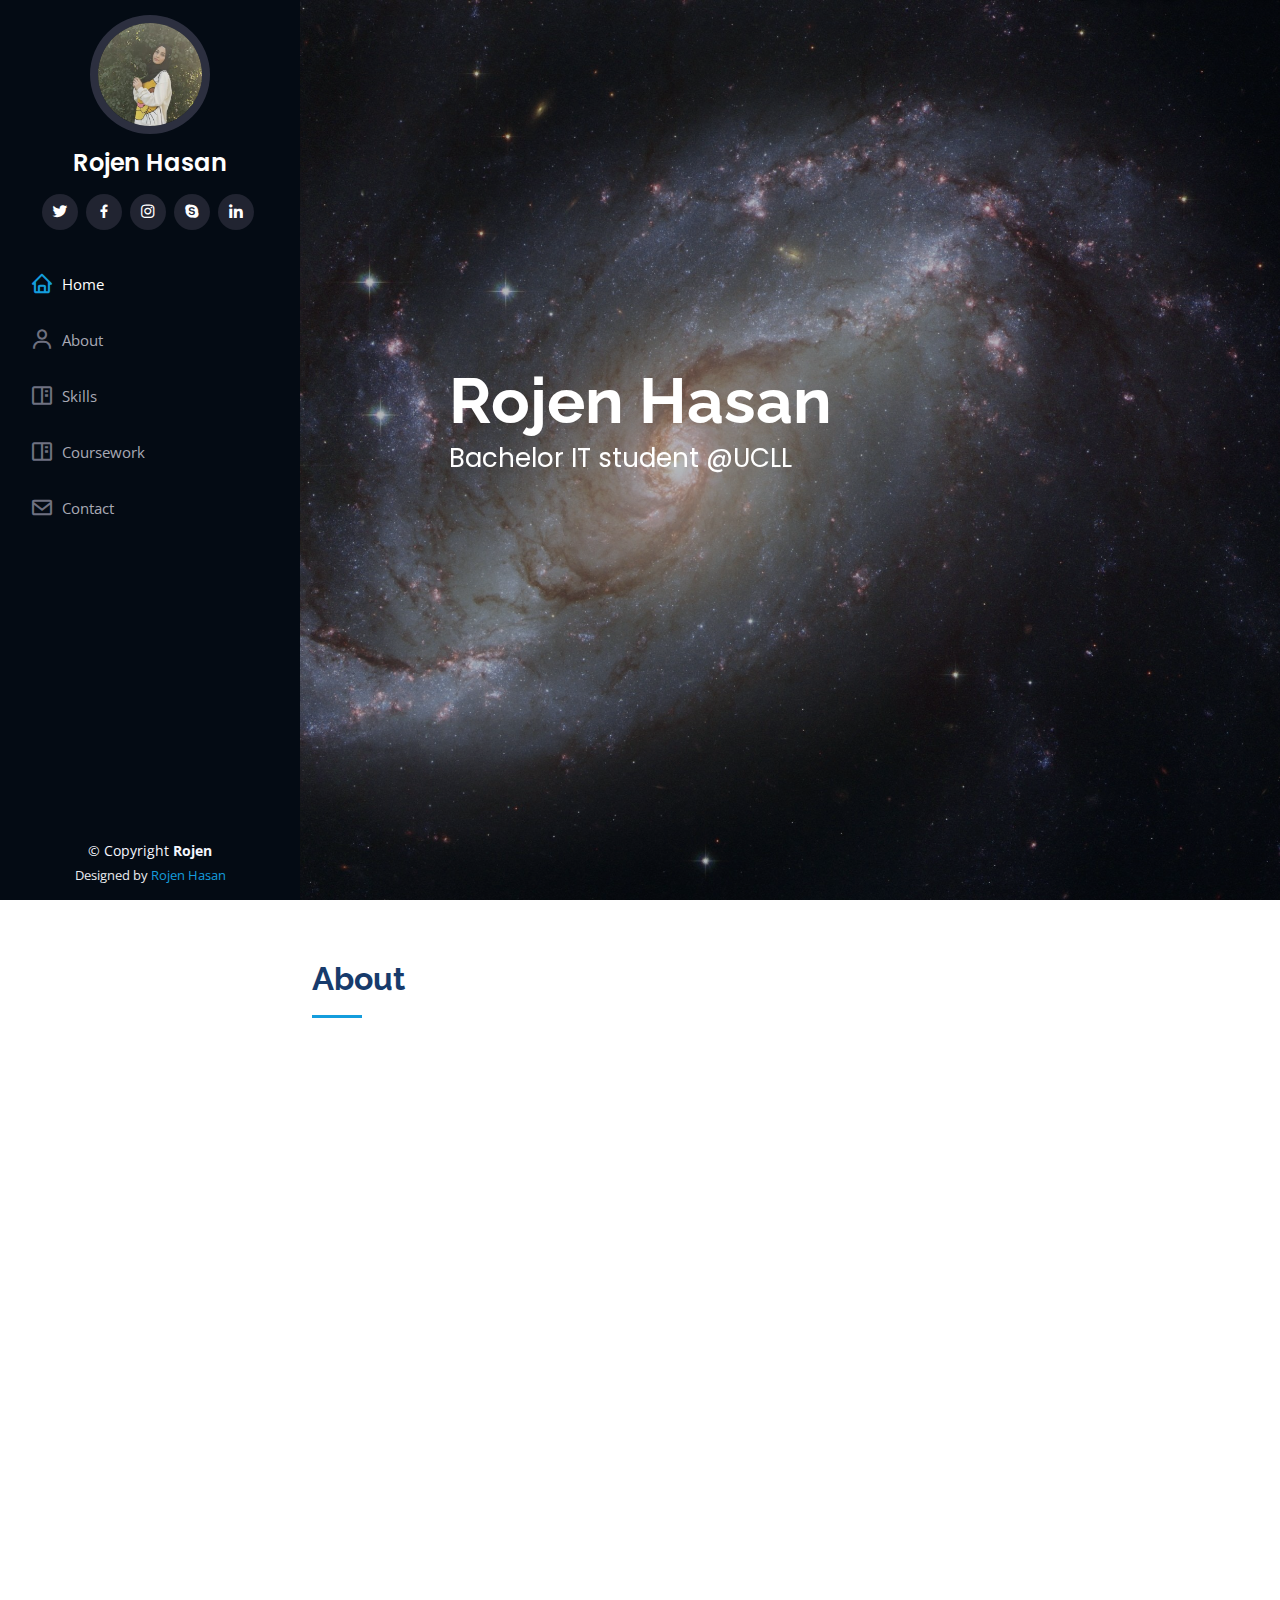
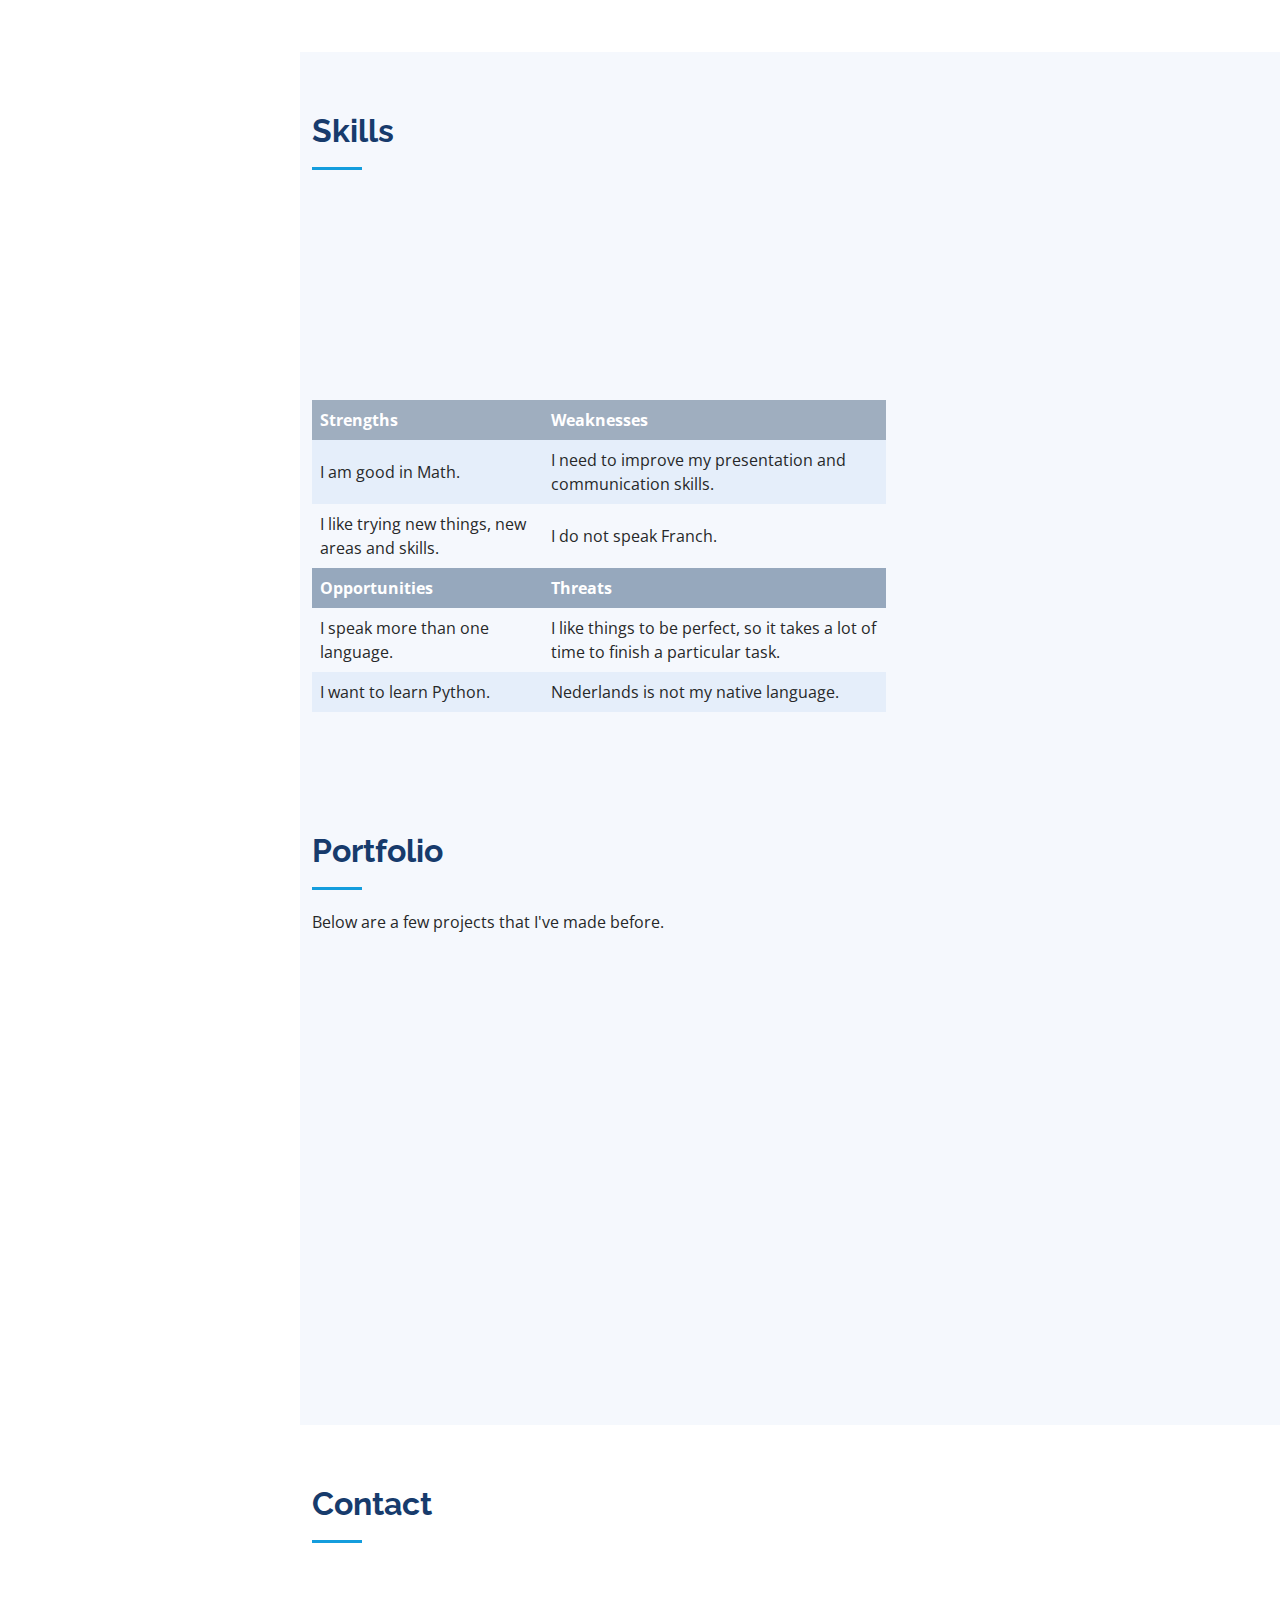
<file: iPortfolio/index.html>
<!DOCTYPE html>
<html lang="en">

<head>
  <meta charset="utf-8">
  <meta content="width=device-width, initial-scale=1.0" name="viewport">

  <title>iPortfolio Bootstrap Template - Index</title>
  <meta content="" name="description">
  <meta content="" name="keywords">

  <!-- Favicons -->
  <link href="assets/img/favicon.png" rel="icon">
  <link href="assets/img/apple-touch-icon.png" rel="apple-touch-icon">

  <!-- Google Fonts -->
  <link href="https://fonts.googleapis.com/css?family=Open+Sans:300,300i,400,400i,600,600i,700,700i|Raleway:300,300i,400,400i,500,500i,600,600i,700,700i|Poppins:300,300i,400,400i,500,500i,600,600i,700,700i" rel="stylesheet">

  <!-- Vendor CSS Files -->
  <link href="assets/vendor/aos/aos.css" rel="stylesheet">
  <link href="assets/vendor/bootstrap/css/bootstrap.min.css" rel="stylesheet">
  <link href="assets/vendor/bootstrap-icons/bootstrap-icons.css" rel="stylesheet">
  <link href="assets/vendor/boxicons/css/boxicons.min.css" rel="stylesheet">
  <link href="assets/vendor/glightbox/css/glightbox.min.css" rel="stylesheet">
  <link href="assets/vendor/swiper/swiper-bundle.min.css" rel="stylesheet">

  <!-- Template Main CSS File -->
  <link href="assets/css/style.css" rel="stylesheet">

</head>

<body>

  <!-- ======= Mobile nav toggle button ======= -->
  <i class="bi bi-list mobile-nav-toggle d-xl-none"></i>

  <!-- ======= Header ======= -->
  <header id="header">
    <div class="d-flex flex-column">

      <div class="profile">
        <img src="jojo.jpg" alt="" class="img-fluid rounded-circle">
        <h1 class="text-light"><a href="index.html">Rojen Hasan</a></h1>
        <div class="social-links mt-3 text-center">
          <a href="https://twitter.com/hasan_rojen" class="twitter"><i class="bx bxl-twitter"></i></a>
          <a href="https://www.facebook.com/rojeen112" class="facebook"><i class="bx bxl-facebook"></i></a>
          <a href="https://www.instagram.com/rou_jeen/" class="instagram"><i class="bx bxl-instagram"></i></a>
          <a href="https://twitter.com/hasan_rojen" class="google-plus"><i class="bx bxl-skype"></i></a>
          <a href="https://www.linkedin.com/in/rojen-hasan/" class="linkedin"><i class="bx bxl-linkedin"></i></a>
        </div>
      </div>

      <nav id="navbar" class="nav-menu navbar">
        <ul>
          <li><a href="#hero" class="nav-link scrollto active"><i class="bx bx-home"></i> <span>Home</span></a></li>
          <li><a href="#about" class="nav-link scrollto"><i class="bx bx-user"></i> <span>About</span></a></li>
          <li><a href="#skills" class="nav-link scrollto"><i class="bx bx-book-content"></i> <span>Skills</span></a></li>
          <li><a href="#portfolio" class="nav-link scrollto"><i class="bx bx-book-content"></i> <span> Coursework</span></a></li>
          <li><a href="#contact" class="nav-link scrollto"><i class="bx bx-envelope"></i> <span>Contact</span></a></li>
        </ul>
      </nav><!-- .nav-menu -->
    </div>
  </header><!-- End Header -->

  <!-- ======= Hero Section ======= -->
  <section id="hero" class="d-flex flex-column justify-content-center align-items-center">
    <div class="hero-container" data-aos="fade-in">
      <h1>Rojen Hasan</h1>
      <p>Bachelor IT student @UCLL </p>
    </div>
  </section><!-- End Hero -->

  <main id="main">

    <!-- ======= About Section ======= -->
    <section id="about" class="about">
      <div class="container">

        <div class="section-title">
          <h2>About</h2>
        </div>

        <div class="row">
          <div class="col-lg-4" data-aos="fade-right">
            <img src="jojo.jpg" class="img-fluid" alt="">
          </div>
          <div class="col-lg-8 pt-4 pt-lg-0 content" data-aos="fade-left">
            <h3>IT student .</h3>
            <p class="fst-italic">
              Welcome to my ePortfolio page! Here is where I will be displaying all my work I have been putting towards earning my dream major in IT
              and this is my first year at UCLL.
              <br> <br>My name is Rojen Hasan. I am a 25 year old from Syrie. I was born in West Syrie and lived there till I was about 22 years.
              I am a very shy person when you first meet me but once I get comfortable around someone I am the craziest person. I love to have fun and usually I have a ton of energy. I love to make people laugh and when I'm in a good mood I could sit and entertain people for hours before I get tired. I love going on spontaneous adventures with my friends, boyfriend or siblings and I love thinking of crazy things to do. I think having fun in life and creating memories is one of
               the most important things a human can do to stay happy in this crazy world we live in.
            </p>
            <div class="row">
              <div class="col-lg-6">
                <ul>
                  <li><i class="bi bi-chevron-right"></i> <strong>Linkedin:</strong> <span>www.linkedin.com/in/rojen-hasan</span></li>
                  <li><i class="bi bi-chevron-right"></i> <strong>Telephone number:</strong> <span>+32 465 644 196</span></li>
                  <li><i class="bi bi-chevron-right"></i> <strong>Adres:</strong> <span>Landen, Belgie</span></li>
                </ul>
              </div>
              <div class="col-lg-6">
                <ul>
                  <li><i class="bi bi-chevron-right"></i> <strong>Degree:</strong> <span>Bachelor</span></li>
                  <li><i class="bi bi-chevron-right"></i> <strong>Email:</strong> <span>rojen.hasan@student.ucll.be</span></li>
                  <li><i class="bi bi-chevron-right"></i> <strong>Talen:</strong> <span>Arabisch- Nederlands- Engels</span></li>
                </ul>
              </div>
            </div>
            <p>
              <a href="cv.html">mijn cv </a>.
            </p>
          </div>
        </div>

      </div>
    </section><!-- End About Section -->


    <!-- ======= Skills Section ======= -->
    <section id="skills" class="skills section-bg">
      <div class="container">
        <div class="section-title">
          <h2>Skills</h2>
          <p></p></div>

        <div class="row skills-content">

          <div class="col-lg-6" data-aos="fade-up">

            <div class="progress">
              <span class="skill">HTML <i class="val">100%</i></span>
              <div class="progress-bar-wrap">
                <div class="progress-bar" role="progressbar" aria-valuenow="100" aria-valuemin="0" aria-valuemax="100"></div>
              </div>
            </div>

            <div class="progress">
              <span class="skill">CSS <i class="val">60%</i></span>
              <div class="progress-bar-wrap">
                <div class="progress-bar" role="progressbar" aria-valuenow="90" aria-valuemin="0" aria-valuemax="100"></div>
              </div>
            </div>

            <div class="progress">
              <span class="skill">Java <i class="val">20%</i></span>
              <div class="progress-bar-wrap">
                <div class="progress-bar" role="progressbar" aria-valuenow="75" aria-valuemin="0" aria-valuemax="100"></div>
              </div>
            </div>

          </div>

          <div class="col-lg-6" data-aos="fade-up" data-aos-delay="100">

            <div class="progress">
              <span class="skill">Assemply <i class="val">30%</i></span>
              <div class="progress-bar-wrap">
                <div class="progress-bar" role="progressbar" aria-valuenow="80" aria-valuemin="0" aria-valuemax="100"></div>
              </div>
            </div>


          </div>

        </div>
        <table>
          <tr>
            <th>Strengths</th>
            <th>Weaknesses</th>
          </tr>
          <tr>
            <td>I am good in Math.</td>
            <td>I need to improve my presentation and communication skills.</td>
          </tr>
          <tr>
            <td>I like trying new things, new areas and skills. </td>
            <td>I do not speak Franch.</td>
          </tr>
          <tr>
            <th>Opportunities</th>
            <th>Threats</th>
          </tr>
          <tr>
            <td>I speak more than one language.</td>
            <td>I like things to be perfect, so it takes a lot of time to finish a particular task.</td>
          </tr>
          <tr>
            <td>I want to learn Python.</td>
            <td>Nederlands is not my native language.</td>
          </tr>
        </table>

      </div>
    </section><!-- End Skills Section -->

   

    <!-- ======= Portfolio Section ======= -->
    <section id="portfolio" class="portfolio section-bg">
      <div class="container">

        <div class="section-title">
          <h2>Portfolio</h2>
          <p><!--Hieronder vindt u een paar projecten die ik eerder gemaakt heb.--> 
          Below are a few projects that I've made before. </p>
        </div>

      

        <div class="row portfolio-container" data-aos="fade-up" data-aos-delay="100">

          <div class="col-lg-4 col-md-6 portfolio-item filter-app">
            <div class="portfolio-wrap">
              <img src="assets/img/portfolio/Screenshot (1737).png" class="img-fluid" alt="">
              <div class="portfolio-links">
                <a href="assets/img/portfolio/Screenshot (1737).png" data-gallery="portfolioGallery" class="portfolio-lightbox" title="App 1"><i class="bx bx-plus"></i></a>
                <a href="portfolio-details.html" title="More Details"><i class="bx bx-link"></i></a>
              </div>
            </div>
          </div>
<!--first-->
          <div class="col-lg-4 col-md-6 portfolio-item filter-web">
            <div class="portfolio-wrap">
              <img src="assets/img/portfolio/Schermopname (1834).png" class="img-fluid" alt="">
              <div class="portfolio-links">
                <a href="assets/img/portfolio/Schermopname (1834).png" data-gallery="portfolioGallery" class="portfolio-lightbox" title="Web 3"><i class="bx bx-plus"></i></a>
                <a href="first.html" title="More Details"><i class="bx bx-link"></i></a>
              </div>
            </div>
          </div>
<!--two-->
          <div class="col-lg-4 col-md-6 portfolio-item filter-app">
            <div class="portfolio-wrap">
              <img src="assets/img/portfolio/Screenshot (1736).png" class="img-fluid" alt="">
              <div class="portfolio-links">
                <a href="assets/img/portfolio/Screenshot (1736).png" data-gallery="portfolioGallery" class="portfolio-lightbox" title="App 2"><i class="bx bx-plus"></i></a>
                <a href="two.html" title="More Details"><i class="bx bx-link"></i></a>
              </div>
            </div>
          </div>
<!--three-->
          <div class="col-lg-4 col-md-6 portfolio-item filter-app">
            <div class="portfolio-wrap">
              <img src="assets/img/portfolio/Screenshot (1735).png" class="img-fluid" alt="">
              <div class="portfolio-links">
                <a href="assets/img/portfolio/Screenshot (1735).png" data-gallery="portfolioGallery" class="portfolio-lightbox" title="App 2"><i class="bx bx-plus"></i></a>
                <a href="three.html" title="More Details"><i class="bx bx-link"></i></a>
              </div>
            </div>
          </div>
<!--four-->
          <div class="col-lg-4 col-md-6 portfolio-item filter-card">
            <div class="portfolio-wrap">
              <img src="assets/img/portfolio/r.png" class="img-fluid" alt="">
              <div class="portfolio-links">
                <a href="assets/img/portfolio/r.png" data-gallery="portfolioGallery" class="portfolio-lightbox" title="Card 2"><i class="bx bx-plus"></i></a>
                <a href="four.html" title="More Details"><i class="bx bx-link"></i></a>
              </div>
            </div>
          </div>
<!--five-->
          <div class="col-lg-4 col-md-6 portfolio-item filter-card">
            <div class="portfolio-wrap">
              <img src="assets/img/portfolio/Schermopname (1861).png" class="img-fluid" alt="">
              <div class="portfolio-links">
                <a href="assets/img/portfolio/Schermopname (1861).png" data-gallery="portfolioGallery" class="portfolio-lightbox" title="Card 2"><i class="bx bx-plus"></i></a>
                <a href="six.html" title="More Details"><i class="bx bx-link"></i></a>
              </div>
            </div>
          </div>
        </div>

      </div>
    </section><!-- End Portfolio Section -->

   

    <!-- ======= Contact Section ======= -->
    <section id="contact" class="contact">
      <div class="container">

        <div class="section-title">
          <h2>Contact</h2>
         
          </div>

        <div class="row" data-aos="fade-in">

          <div class="col-lg-5 d-flex align-items-stretch">
            <div class="info">
             

              <div class="email">
                <i class="bi bi-envelope"></i>
                <h4>Email:</h4>
                <p>rojen.hasan@student.ucll.be</p>
              </div>

              <div class="phone">
                <i class="bi bi-phone"></i>
                <h4>Call:</h4>
                <p>+32 46 56 441 96</p>
              </div>

              <div class="address">
                <i class="bi bi-geo-alt"></i>
                <h4>Locatie:</h4>
                <p>ucll, 3001 Haasrode</p>
              </div>
              <iframe
              src="https://www.google.com/maps/embed?pb=!1m18!1m12!1m3!1d2517.7014293994202!2d4.683716316678645!3d50.87372697953616!2m3!1f0!2f0!3f0!3m2!1i1024!2i768!4f13.1!3m3!1m2!1s0x47c1611efdeaa44d%3A0x565c1234906ef781!2sHollestraat%201%2C%203001%20Leuven!5e0!3m2!1snl!2sbe!4v1603911623298!5m2!1snl!2sbe"
              frameborder="0" style="border:0; width: 100%; height: 290px;" allowfullscreen></iframe>
            </div>

          </div>

        

        </div>

      </div>
    </section><!-- End Contact Section -->

  </main><!-- End #main -->

 
  <!-- ======= Footer ======= -->
  <footer id="footer">
    <div class="container">
      <div class="copyright">
        &copy; Copyright <strong><span>Rojen</span></strong>
      </div>
      <div class="credits">
        <!-- All the links in the footer should remain intact. -->
        <!-- You can delete the links only if you purchased the pro version. -->
        <!-- Licensing information: https://bootstrapmade.com/license/ -->
        <!-- Purchase the pro version with working PHP/AJAX contact form: https://bootstrapmade.com/iportfolio-bootstrap-portfolio-websites-template/ -->
        Designed by <a href="https://bootstrapmade.com/">Rojen Hasan</a>
      </div>
    </div>
  </footer><!-- End  Footer -->

  <a href="#" class="back-to-top d-flex align-items-center justify-content-center"><i class="bi bi-arrow-up-short"></i></a>

  <!-- Vendor JS Files -->
  <script src="assets/vendor/purecounter/purecounter.js"></script>
  <script src="assets/vendor/aos/aos.js"></script>
  <script src="assets/vendor/bootstrap/js/bootstrap.bundle.min.js"></script>
  <script src="assets/vendor/glightbox/js/glightbox.min.js"></script>
  <script src="assets/vendor/isotope-layout/isotope.pkgd.min.js"></script>
  <script src="assets/vendor/swiper/swiper-bundle.min.js"></script>
  <script src="assets/vendor/typed.js/typed.min.js"></script>
  <script src="assets/vendor/waypoints/noframework.waypoints.js"></script>
  <script src="assets/vendor/php-email-form/validate.js"></script>

  <!-- Template Main JS File -->
  <script src="assets/js/main.js"></script>

</body>

</html>
</file>
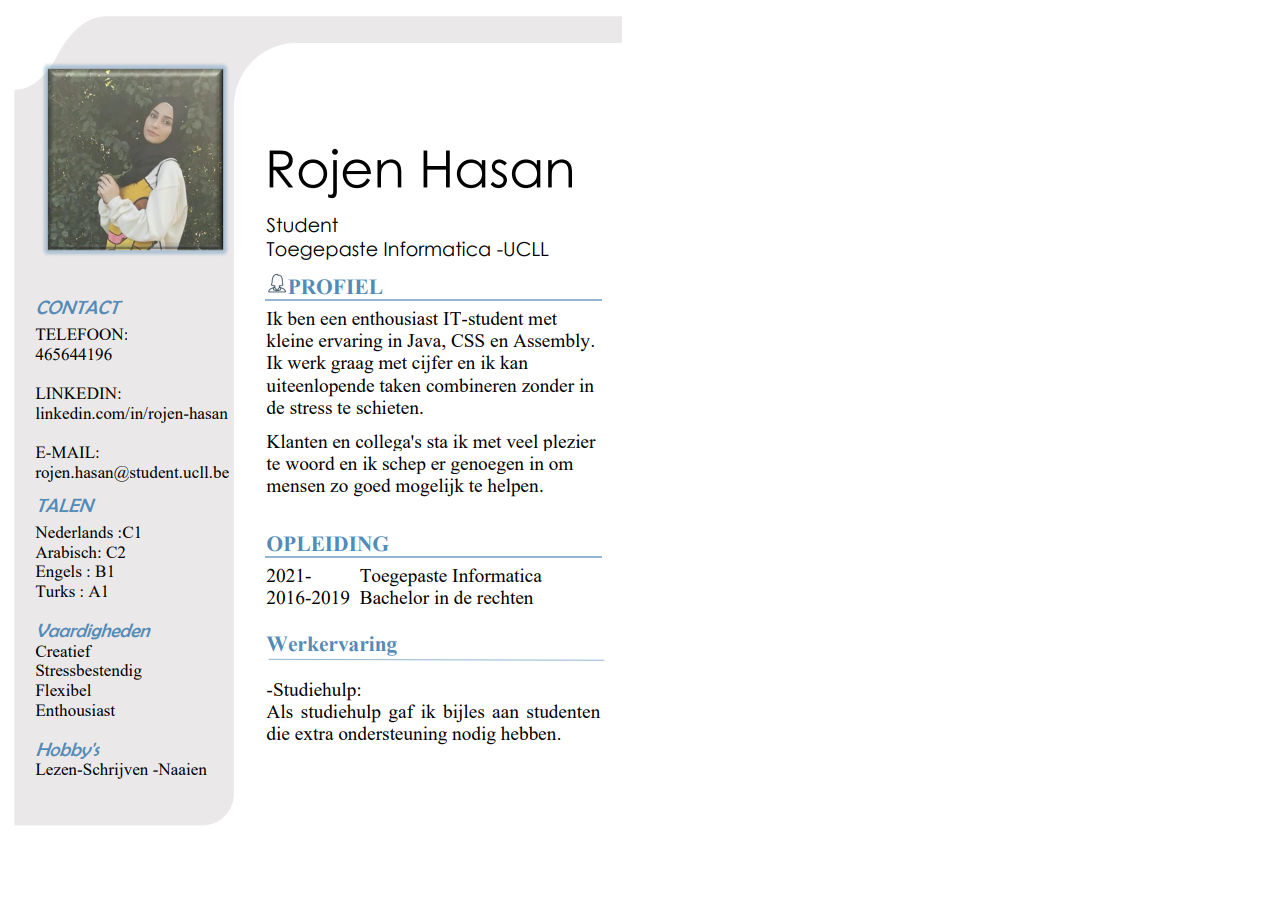
<file: iPortfolio/cv.html>
<!DOCTYPE html>
<html lang="en">
<head>
    <meta charset="UTF-8">
    <meta http-equiv="X-UA-Compatible" content="IE=edge">
    <meta name="viewport" content="width=device-width, initial-scale=1.0">
    <title>Document</title>
</head>
<body>
   

    <img src="assets/img/Schermopname (66).png" class="img-fluid" alt="">
</body>
</html>
</file>
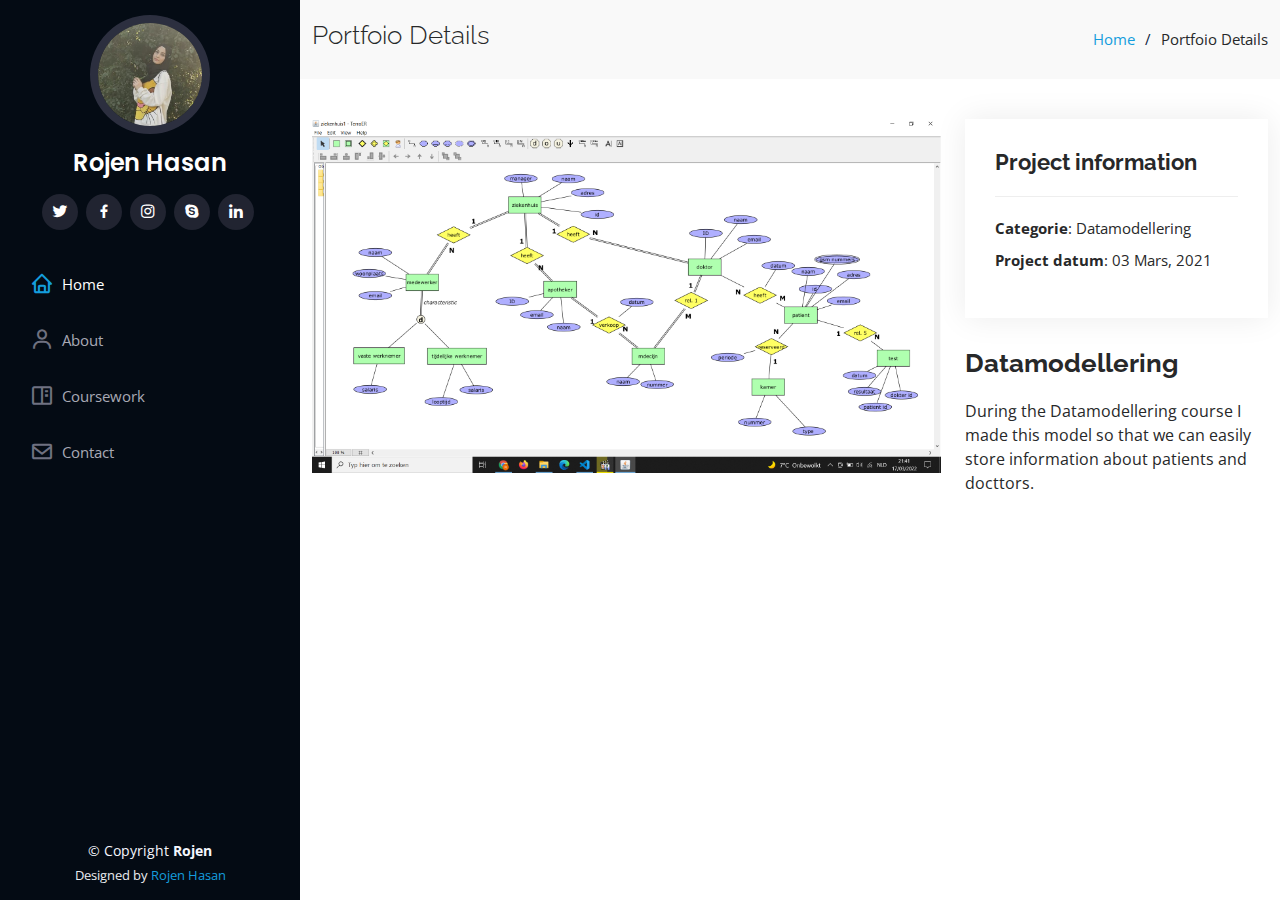
<file: iPortfolio/first.html>
<!DOCTYPE html>
<html lang="en">

<head>
  <meta charset="utf-8">
  <meta content="width=device-width, initial-scale=1.0" name="viewport">

  <title>Rojen Hasan</title>
  <meta content="" name="description">
  <meta content="" name="keywords">

  <!-- Favicons -->
  <link href="assets/img/favicon.png" rel="icon">
  <link href="assets/img/apple-touch-icon.png" rel="apple-touch-icon">

  <!-- Google Fonts -->
  <link href="https://fonts.googleapis.com/css?family=Open+Sans:300,300i,400,400i,600,600i,700,700i|Raleway:300,300i,400,400i,500,500i,600,600i,700,700i|Poppins:300,300i,400,400i,500,500i,600,600i,700,700i" rel="stylesheet">

  <!-- Vendor CSS Files -->
  <link href="assets/vendor/aos/aos.css" rel="stylesheet">
  <link href="assets/vendor/bootstrap/css/bootstrap.min.css" rel="stylesheet">
  <link href="assets/vendor/bootstrap-icons/bootstrap-icons.css" rel="stylesheet">
  <link href="assets/vendor/boxicons/css/boxicons.min.css" rel="stylesheet">
  <link href="assets/vendor/glightbox/css/glightbox.min.css" rel="stylesheet">
  <link href="assets/vendor/swiper/swiper-bundle.min.css" rel="stylesheet">

  <!-- Template Main CSS File -->
  <link href="assets/css/style.css" rel="stylesheet">

  <!-- =======================================================
  * Template Name: iPortfolio - v3.7.0
  * Template URL: https://bootstrapmade.com/iportfolio-bootstrap-portfolio-websites-template/
  * Author: BootstrapMade.com
  * License: https://bootstrapmade.com/license/
  ======================================================== -->
</head>

<body>

  <!-- ======= Mobile nav toggle button ======= -->
  <i class="bi bi-list mobile-nav-toggle d-xl-none"></i>

  <!-- ======= Header ======= -->
  <header id="header">
    <div class="d-flex flex-column">

      <div class="profile">
        <img src="jojo.jpg" alt="" class="img-fluid rounded-circle">
        <h1 class="text-light"><a href="index.html">Rojen Hasan</a></h1>
        <div class="social-links mt-3 text-center">
            <a href="https://twitter.com/hasan_rojen" class="twitter"><i class="bx bxl-twitter"></i></a>
            <a href="https://www.facebook.com/rojeen112" class="facebook"><i class="bx bxl-facebook"></i></a>
            <a href="https://www.instagram.com/rou_jeen/" class="instagram"><i class="bx bxl-instagram"></i></a>
            <a href="https://twitter.com/hasan_rojen" class="google-plus"><i class="bx bxl-skype"></i></a>
            <a href="https://www.linkedin.com/in/rojen-hasan/" class="linkedin"><i class="bx bxl-linkedin"></i></a>
          </div>
      </div>

      <nav id="navbar" class="nav-menu navbar">
        <ul>
            <li><a href="index.html" class="nav-link scrollto active"><i class="bx bx-home"></i> <span>Home</span></a></li>
            <li><a href="index.html" class="nav-link scrollto"><i class="bx bx-user"></i> <span>About</span></a></li>
            <li><a href="index.html" class="nav-link scrollto"><i class="bx bx-book-content"></i> <span>Coursework</span></a></li>
            <li><a href="index.html" class="nav-link scrollto"><i class="bx bx-envelope"></i> <span>Contact</span></a></li>
        </ul>
      </nav><!-- .nav-menu -->
    </div>
  </header><!-- End Header -->

  <main id="main">

    <!-- ======= Breadcrumbs ======= -->
    <section id="breadcrumbs" class="breadcrumbs">
      <div class="container">

        <div class="d-flex justify-content-between align-items-center">
          <h2>Portfoio Details</h2>
          <ol>
            <li><a href="index.html">Home</a></li>
            <li>Portfoio Details</li>
          </ol>
        </div>

      </div>
    </section><!-- End Breadcrumbs -->

    <!-- ======= Portfolio Details Section ======= -->
    <section id="portfolio-details" class="portfolio-details">
      <div class="container">

        <div class="row gy-4">

          <div class="col-lg-8">
            <div class="portfolio-details-slider swiper">
              <div class="swiper-wrapper align-items-center">

                <div class="swiper-slide">
                  <img src="assets/img/portfolio/Schermopname (1834).png" alt="">
                </div>

                

              </div>
              <div class="swiper-pagination"></div>
            </div>
          </div>

          <div class="col-lg-4">
            <div class="portfolio-info">
              <h3>Project information</h3>
              <ul>
                <li><strong>Categorie</strong>: Datamodellering</li>
                <li><strong>Project datum</strong>: 03 Mars, 2021</li>
               </ul>
            </div>
            <div class="portfolio-description">
              <h2>Datamodellering</h2>
              <p>
                During the Datamodellering course I made this model so that we can easily store information about patients and docttors. 
              </p>
            </div>
          </div>

        </div>

      </div>
    </section><!-- End Portfolio Details Section -->

  </main><!-- End #main -->

  <!-- ======= Footer ======= -->
  <footer id="footer">
    <div class="container">
      <div class="copyright">
        &copy; Copyright <strong><span>Rojen</span></strong>
      </div>
      <div class="credits">
        <!-- All the links in the footer should remain intact. -->
        <!-- You can delete the links only if you purchased the pro version. -->
        <!-- Licensing information: https://bootstrapmade.com/license/ -->
        <!-- Purchase the pro version with working PHP/AJAX contact form: https://bootstrapmade.com/iportfolio-bootstrap-portfolio-websites-template/ -->
        Designed by <a href="https://bootstrapmade.com/">Rojen Hasan</a>
      </div>
    </div>
  </footer><!-- End  Footer -->

  <a href="#" class="back-to-top d-flex align-items-center justify-content-center"><i class="bi bi-arrow-up-short"></i></a>

  <!-- Vendor JS Files -->
  <script src="assets/vendor/purecounter/purecounter.js"></script>
  <script src="assets/vendor/aos/aos.js"></script>
  <script src="assets/vendor/bootstrap/js/bootstrap.bundle.min.js"></script>
  <script src="assets/vendor/glightbox/js/glightbox.min.js"></script>
  <script src="assets/vendor/isotope-layout/isotope.pkgd.min.js"></script>
  <script src="assets/vendor/swiper/swiper-bundle.min.js"></script>
  <script src="assets/vendor/typed.js/typed.min.js"></script>
  <script src="assets/vendor/waypoints/noframework.waypoints.js"></script>
  <script src="assets/vendor/php-email-form/validate.js"></script>

  <!-- Template Main JS File -->
  <script src="assets/js/main.js"></script>

</body>

</html>
</file>
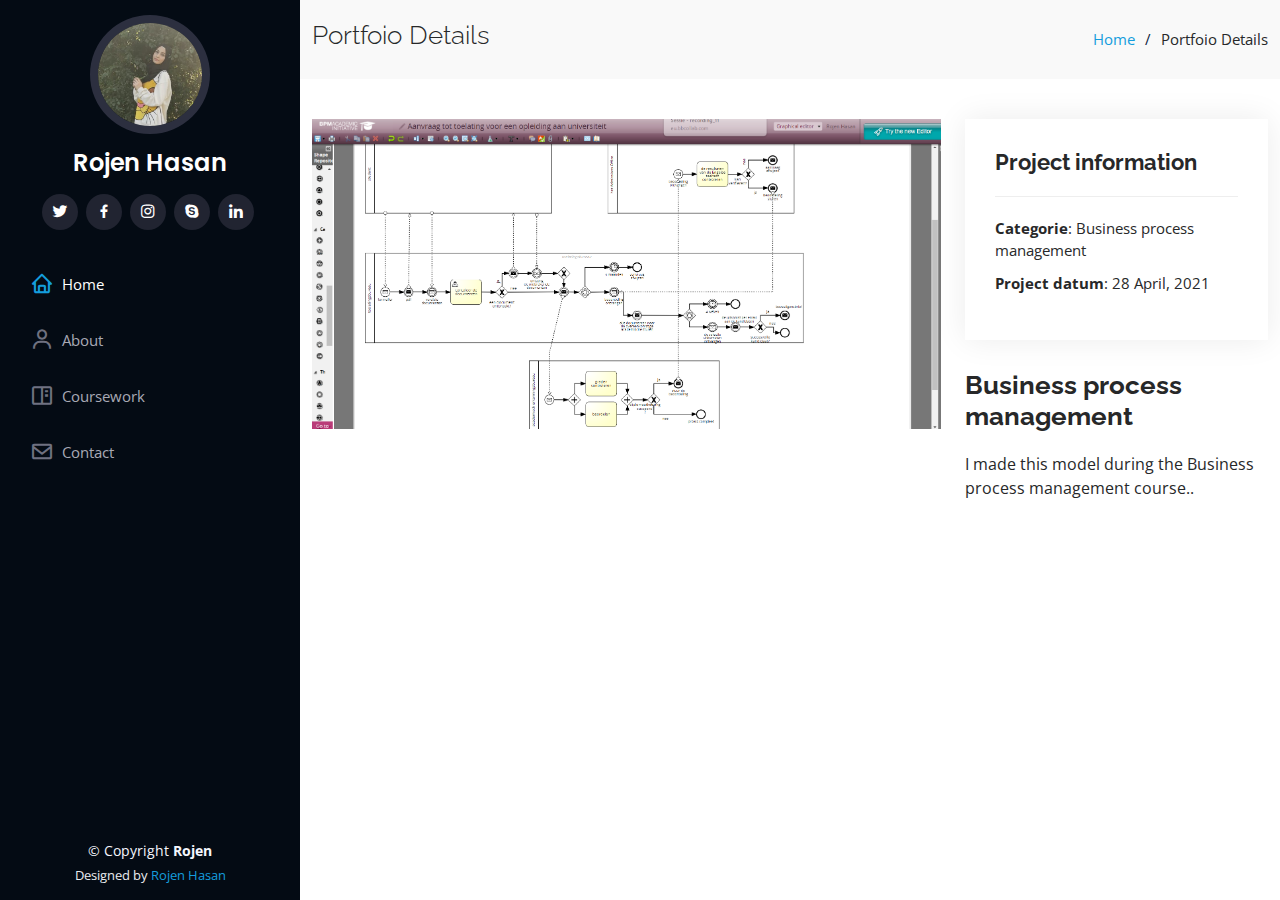
<file: iPortfolio/four.html>
<!DOCTYPE html>
<html lang="en">

<head>
  <meta charset="utf-8">
  <meta content="width=device-width, initial-scale=1.0" name="viewport">

  <title>Rojen Hasan</title>
  <meta content="" name="description">
  <meta content="" name="keywords">

  <!-- Favicons -->
  <link href="assets/img/favicon.png" rel="icon">
  <link href="assets/img/apple-touch-icon.png" rel="apple-touch-icon">

  <!-- Google Fonts -->
  <link href="https://fonts.googleapis.com/css?family=Open+Sans:300,300i,400,400i,600,600i,700,700i|Raleway:300,300i,400,400i,500,500i,600,600i,700,700i|Poppins:300,300i,400,400i,500,500i,600,600i,700,700i" rel="stylesheet">

  <!-- Vendor CSS Files -->
  <link href="assets/vendor/aos/aos.css" rel="stylesheet">
  <link href="assets/vendor/bootstrap/css/bootstrap.min.css" rel="stylesheet">
  <link href="assets/vendor/bootstrap-icons/bootstrap-icons.css" rel="stylesheet">
  <link href="assets/vendor/boxicons/css/boxicons.min.css" rel="stylesheet">
  <link href="assets/vendor/glightbox/css/glightbox.min.css" rel="stylesheet">
  <link href="assets/vendor/swiper/swiper-bundle.min.css" rel="stylesheet">

  <!-- Template Main CSS File -->
  <link href="assets/css/style.css" rel="stylesheet">

  <!-- =======================================================
  * Template Name: iPortfolio - v3.7.0
  * Template URL: https://bootstrapmade.com/iportfolio-bootstrap-portfolio-websites-template/
  * Author: BootstrapMade.com
  * License: https://bootstrapmade.com/license/
  ======================================================== -->
</head>

<body>

  <!-- ======= Mobile nav toggle button ======= -->
  <i class="bi bi-list mobile-nav-toggle d-xl-none"></i>

  <!-- ======= Header ======= -->
  <header id="header">
    <div class="d-flex flex-column">

      <div class="profile">
        <img src="jojo.jpg" alt="" class="img-fluid rounded-circle">
        <h1 class="text-light"><a href="index.html">Rojen Hasan</a></h1>
        <div class="social-links mt-3 text-center">
            <a href="https://twitter.com/hasan_rojen" class="twitter"><i class="bx bxl-twitter"></i></a>
            <a href="https://www.facebook.com/rojeen112" class="facebook"><i class="bx bxl-facebook"></i></a>
            <a href="https://www.instagram.com/rou_jeen/" class="instagram"><i class="bx bxl-instagram"></i></a>
            <a href="https://twitter.com/hasan_rojen" class="google-plus"><i class="bx bxl-skype"></i></a>
            <a href="https://www.linkedin.com/in/rojen-hasan/" class="linkedin"><i class="bx bxl-linkedin"></i></a>
          </div>
      </div>

      <nav id="navbar" class="nav-menu navbar">
        <ul>
            <li><a href="index.html" class="nav-link scrollto active"><i class="bx bx-home"></i> <span>Home</span></a></li>
            <li><a href="index.html" class="nav-link scrollto"><i class="bx bx-user"></i> <span>About</span></a></li>
            <li><a href="index.html" class="nav-link scrollto"><i class="bx bx-book-content"></i> <span>Coursework</span></a></li>
            <li><a href="index.html" class="nav-link scrollto"><i class="bx bx-envelope"></i> <span>Contact</span></a></li>
        </ul>
      </nav><!-- .nav-menu -->
    </div>
  </header><!-- End Header -->

  <main id="main">

    <!-- ======= Breadcrumbs ======= -->
    <section id="breadcrumbs" class="breadcrumbs">
      <div class="container">

        <div class="d-flex justify-content-between align-items-center">
          <h2>Portfoio Details</h2>
          <ol>
            <li><a href="index.html">Home</a></li>
            <li>Portfoio Details</li>
          </ol>
        </div>

      </div>
    </section><!-- End Breadcrumbs -->

    <!-- ======= Portfolio Details Section ======= -->
    <section id="portfolio-details" class="portfolio-details">
      <div class="container">

        <div class="row gy-4">

          <div class="col-lg-8">
            <div class="portfolio-details-slider swiper">
              <div class="swiper-wrapper align-items-center">

                <div class="swiper-slide">
                  <img src="assets/img/portfolio/r.png" alt="">
                </div>

                

              </div>
              <div class="swiper-pagination"></div>
            </div>
          </div>

          <div class="col-lg-4">
            <div class="portfolio-info">
              <h3>Project information</h3>
              <ul>
                <li><strong>Categorie</strong>: Business process management</li>
                <li><strong>Project datum</strong>: 28 April, 2021</li>
                </ul>
            </div>
            <div class="portfolio-description">
              <h2>Business process management</h2>
              <p>
                 I made this model during the Business process management course..
              </p>
            </div>
          </div>

        </div>

      </div>
    </section><!-- End Portfolio Details Section -->

  </main><!-- End #main -->

  <!-- ======= Footer ======= -->
  <footer id="footer">
    <div class="container">
      <div class="copyright">
        &copy; Copyright <strong><span>Rojen</span></strong>
      </div>
      <div class="credits">
        <!-- All the links in the footer should remain intact. -->
        <!-- You can delete the links only if you purchased the pro version. -->
        <!-- Licensing information: https://bootstrapmade.com/license/ -->
        <!-- Purchase the pro version with working PHP/AJAX contact form: https://bootstrapmade.com/iportfolio-bootstrap-portfolio-websites-template/ -->
        Designed by <a href="https://bootstrapmade.com/">Rojen Hasan</a>
      </div>
    </div>
  </footer><!-- End  Footer -->

  <a href="#" class="back-to-top d-flex align-items-center justify-content-center"><i class="bi bi-arrow-up-short"></i></a>

  <!-- Vendor JS Files -->
  <script src="assets/vendor/purecounter/purecounter.js"></script>
  <script src="assets/vendor/aos/aos.js"></script>
  <script src="assets/vendor/bootstrap/js/bootstrap.bundle.min.js"></script>
  <script src="assets/vendor/glightbox/js/glightbox.min.js"></script>
  <script src="assets/vendor/isotope-layout/isotope.pkgd.min.js"></script>
  <script src="assets/vendor/swiper/swiper-bundle.min.js"></script>
  <script src="assets/vendor/typed.js/typed.min.js"></script>
  <script src="assets/vendor/waypoints/noframework.waypoints.js"></script>
  <script src="assets/vendor/php-email-form/validate.js"></script>

  <!-- Template Main JS File -->
  <script src="assets/js/main.js"></script>

</body>

</html>
</file>
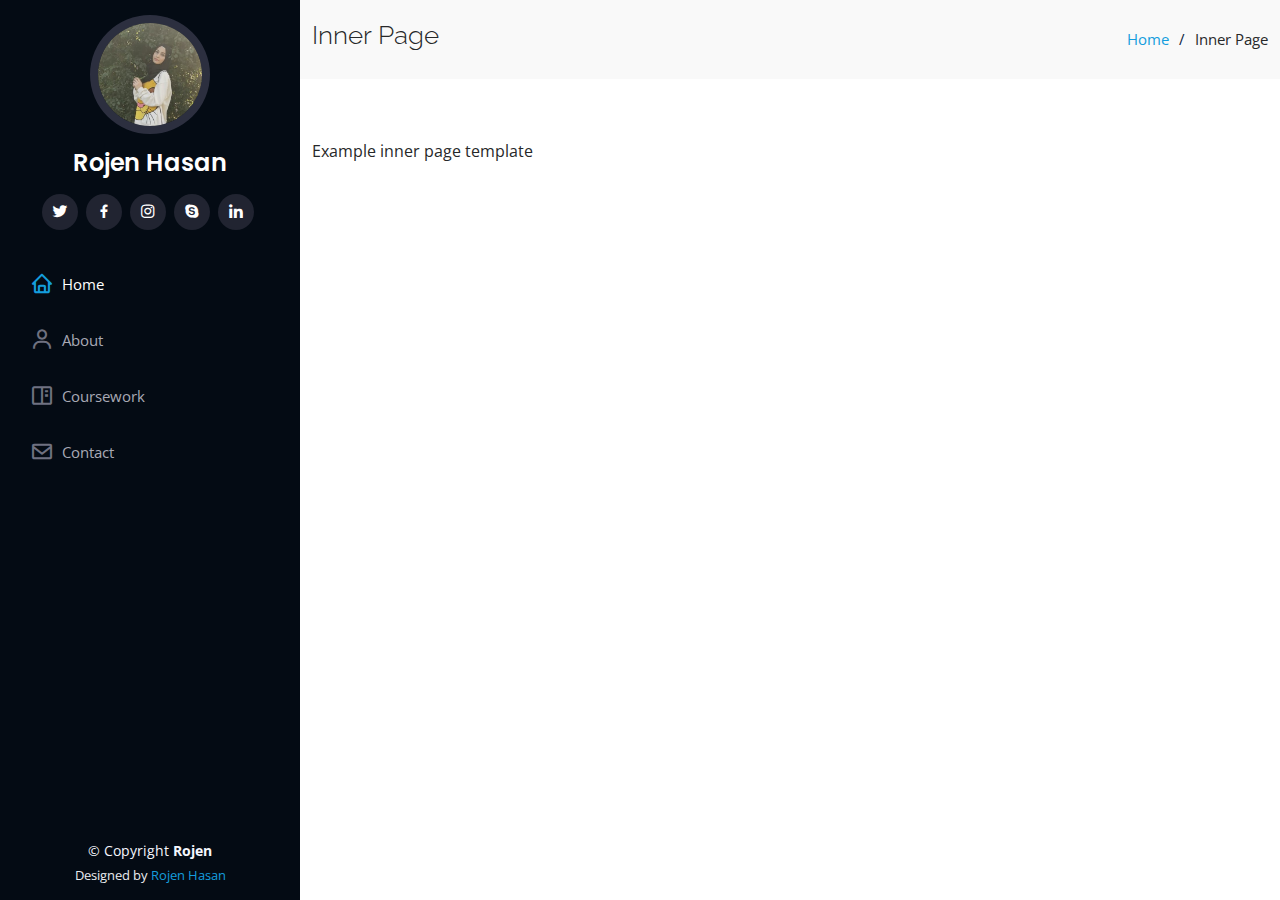
<file: iPortfolio/inner-page.html>
<!DOCTYPE html>
<html lang="en">

<head>
  <meta charset="utf-8">
  <meta content="width=device-width, initial-scale=1.0" name="viewport">

  <title>Inner Page - iPortfolio Bootstrap Template</title>
  <meta content="" name="description">
  <meta content="" name="keywords">

  <!-- Favicons -->
  <link href="assets/img/favicon.png" rel="icon">
  <link href="assets/img/apple-touch-icon.png" rel="apple-touch-icon">

  <!-- Google Fonts -->
  <link href="https://fonts.googleapis.com/css?family=Open+Sans:300,300i,400,400i,600,600i,700,700i|Raleway:300,300i,400,400i,500,500i,600,600i,700,700i|Poppins:300,300i,400,400i,500,500i,600,600i,700,700i" rel="stylesheet">

  <!-- Vendor CSS Files -->
  <link href="assets/vendor/aos/aos.css" rel="stylesheet">
  <link href="assets/vendor/bootstrap/css/bootstrap.min.css" rel="stylesheet">
  <link href="assets/vendor/bootstrap-icons/bootstrap-icons.css" rel="stylesheet">
  <link href="assets/vendor/boxicons/css/boxicons.min.css" rel="stylesheet">
  <link href="assets/vendor/glightbox/css/glightbox.min.css" rel="stylesheet">
  <link href="assets/vendor/swiper/swiper-bundle.min.css" rel="stylesheet">

  <!-- Template Main CSS File -->
  <link href="assets/css/style.css" rel="stylesheet">

  <!-- =======================================================
  * Template Name: iPortfolio - v3.7.0
  * Template URL: https://bootstrapmade.com/iportfolio-bootstrap-portfolio-websites-template/
  * Author: BootstrapMade.com
  * License: https://bootstrapmade.com/license/
  ======================================================== -->
</head>

<body>

  <!-- ======= Mobile nav toggle button ======= -->
  <i class="bi bi-list mobile-nav-toggle d-xl-none"></i>

  <!-- ======= Header ======= -->
  <header id="header">
    <div class="d-flex flex-column">

      <div class="profile">
        <img src="jojo.jpg" alt="" class="img-fluid rounded-circle">
        <h1 class="text-light"><a href="index.html">Rojen Hasan</a></h1>
        <div class="social-links mt-3 text-center">
          <a href="https://twitter.com/hasan_rojen" class="twitter"><i class="bx bxl-twitter"></i></a>
          <a href="https://www.facebook.com/rojeen112" class="facebook"><i class="bx bxl-facebook"></i></a>
          <a href="https://www.instagram.com/rou_jeen/" class="instagram"><i class="bx bxl-instagram"></i></a>
          <a href="https://twitter.com/hasan_rojen" class="google-plus"><i class="bx bxl-skype"></i></a>
          <a href="https://www.linkedin.com/in/rojen-hasan/" class="linkedin"><i class="bx bxl-linkedin"></i></a>
        </div>
      </div>

      <nav id="navbar" class="nav-menu navbar">
        <ul>
          <li><a href="#hero" class="nav-link scrollto active"><i class="bx bx-home"></i> <span>Home</span></a></li>
          <li><a href="#about" class="nav-link scrollto"><i class="bx bx-user"></i> <span>About</span></a></li>
          <li><a href="#portfolio" class="nav-link scrollto"><i class="bx bx-book-content"></i> <span>Coursework</span></a></li>
          <li><a href="#contact" class="nav-link scrollto"><i class="bx bx-envelope"></i> <span>Contact</span></a></li>
        </ul>
      </nav><!-- .nav-menu -->
    </div>
  </header><!-- End Header -->

  <main id="main">

    <!-- ======= Breadcrumbs ======= -->
    <section class="breadcrumbs">
      <div class="container">

        <div class="d-flex justify-content-between align-items-center">
          <h2>Inner Page</h2>
          <ol>
            <li><a href="index.html">Home</a></li>
            <li>Inner Page</li>
          </ol>
        </div>

      </div>
    </section><!-- End Breadcrumbs -->

    <section class="inner-page">
      <div class="container">
        <p>
          Example inner page template
        </p>
      </div>
    </section>

  </main><!-- End #main -->

  <!-- ======= Footer ======= -->
  <footer id="footer">
    <div class="container">
      <div class="copyright">
        &copy; Copyright <strong><span>Rojen</span></strong>
      </div>
      <div class="credits">
        <!-- All the links in the footer should remain intact. -->
        <!-- You can delete the links only if you purchased the pro version. -->
        <!-- Licensing information: https://bootstrapmade.com/license/ -->
        <!-- Purchase the pro version with working PHP/AJAX contact form: https://bootstrapmade.com/iportfolio-bootstrap-portfolio-websites-template/ -->
        Designed by <a href="https://bootstrapmade.com/">Rojen Hasan</a>
      </div>
    </div>
  </footer><!-- End  Footer -->

  <a href="#" class="back-to-top d-flex align-items-center justify-content-center"><i class="bi bi-arrow-up-short"></i></a>

  <!-- Vendor JS Files -->
  <script src="assets/vendor/purecounter/purecounter.js"></script>
  <script src="assets/vendor/aos/aos.js"></script>
  <script src="assets/vendor/bootstrap/js/bootstrap.bundle.min.js"></script>
  <script src="assets/vendor/glightbox/js/glightbox.min.js"></script>
  <script src="assets/vendor/isotope-layout/isotope.pkgd.min.js"></script>
  <script src="assets/vendor/swiper/swiper-bundle.min.js"></script>
  <script src="assets/vendor/typed.js/typed.min.js"></script>
  <script src="assets/vendor/waypoints/noframework.waypoints.js"></script>
  <script src="assets/vendor/php-email-form/validate.js"></script>

  <!-- Template Main JS File -->
  <script src="assets/js/main.js"></script>

</body>

</html>
</file>
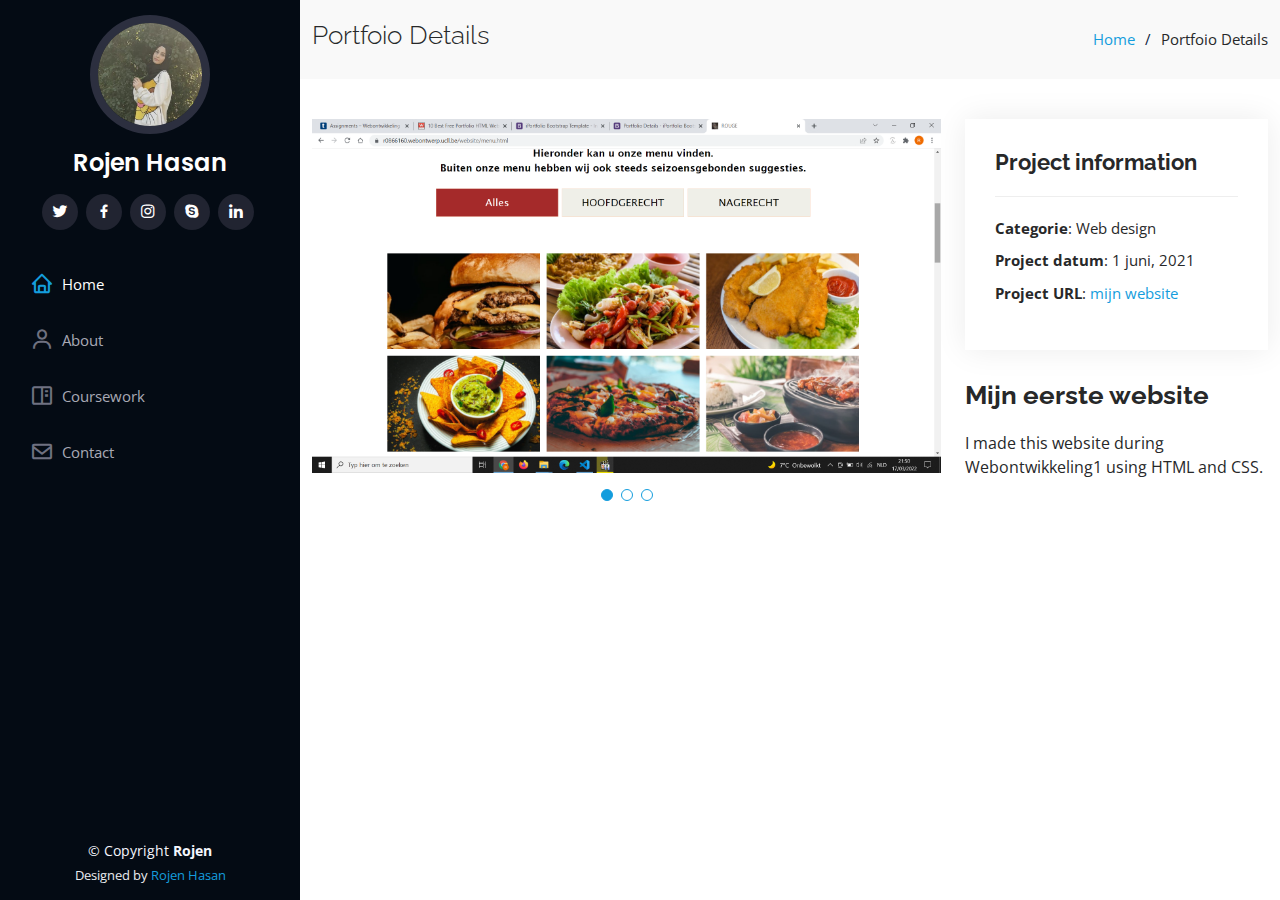
<file: iPortfolio/portfolio-details.html>
<!DOCTYPE html>
<html lang="en">

<head>
  <meta charset="utf-8">
  <meta content="width=device-width, initial-scale=1.0" name="viewport">

  <title>Rojen Hasan</title>
  <meta content="" name="description">
  <meta content="" name="keywords">

  <!-- Favicons -->
  <link href="assets/img/favicon.png" rel="icon">
  <link href="assets/img/apple-touch-icon.png" rel="apple-touch-icon">

  <!-- Google Fonts -->
  <link href="https://fonts.googleapis.com/css?family=Open+Sans:300,300i,400,400i,600,600i,700,700i|Raleway:300,300i,400,400i,500,500i,600,600i,700,700i|Poppins:300,300i,400,400i,500,500i,600,600i,700,700i" rel="stylesheet">

  <!-- Vendor CSS Files -->
  <link href="assets/vendor/aos/aos.css" rel="stylesheet">
  <link href="assets/vendor/bootstrap/css/bootstrap.min.css" rel="stylesheet">
  <link href="assets/vendor/bootstrap-icons/bootstrap-icons.css" rel="stylesheet">
  <link href="assets/vendor/boxicons/css/boxicons.min.css" rel="stylesheet">
  <link href="assets/vendor/glightbox/css/glightbox.min.css" rel="stylesheet">
  <link href="assets/vendor/swiper/swiper-bundle.min.css" rel="stylesheet">

  <!-- Template Main CSS File -->
  <link href="assets/css/style.css" rel="stylesheet">

  <!-- =======================================================
  * Template Name: iPortfolio - v3.7.0
  * Template URL: https://bootstrapmade.com/iportfolio-bootstrap-portfolio-websites-template/
  * Author: BootstrapMade.com
  * License: https://bootstrapmade.com/license/
  ======================================================== -->
</head>

<body>

  <!-- ======= Mobile nav toggle button ======= -->
  <i class="bi bi-list mobile-nav-toggle d-xl-none"></i>

  <!-- ======= Header ======= -->
  <header id="header">
    <div class="d-flex flex-column">

      <div class="profile">
        <img src="jojo.jpg" alt="" class="img-fluid rounded-circle">
        <h1 class="text-light"><a href="index.html">Rojen Hasan</a></h1>
        <div class="social-links mt-3 text-center">
          <a href="https://twitter.com/hasan_rojen" class="twitter"><i class="bx bxl-twitter"></i></a>
          <a href="https://www.facebook.com/rojeen112" class="facebook"><i class="bx bxl-facebook"></i></a>
          <a href="https://www.instagram.com/rou_jeen/" class="instagram"><i class="bx bxl-instagram"></i></a>
          <a href="https://twitter.com/hasan_rojen" class="google-plus"><i class="bx bxl-skype"></i></a>
          <a href="https://www.linkedin.com/in/rojen-hasan/" class="linkedin"><i class="bx bxl-linkedin"></i></a>
        </div>
      </div>

      <nav id="navbar" class="nav-menu navbar">
        <ul>
          <li><a href="index.html" class="nav-link scrollto active"><i class="bx bx-home"></i> <span>Home</span></a></li>
          <li><a href="index.html" class="nav-link scrollto"><i class="bx bx-user"></i> <span>About</span></a></li>
          <li><a href="index.html" class="nav-link scrollto"><i class="bx bx-book-content"></i> <span>Coursework</span></a></li>
          <li><a href="index.html" class="nav-link scrollto"><i class="bx bx-envelope"></i> <span>Contact</span></a></li>
      </ul>
      </nav><!-- .nav-menu -->
    </div>
  </header><!-- End Header -->

  <main id="main">

    <!-- ======= Breadcrumbs ======= -->
    <section id="breadcrumbs" class="breadcrumbs">
      <div class="container">

        <div class="d-flex justify-content-between align-items-center">
          <h2>Portfoio Details</h2>
          <ol>
            <li><a href="index.html">Home</a></li>
            <li>Portfoio Details</li>
          </ol>
        </div>

      </div>
    </section><!-- End Breadcrumbs -->

    <!-- ======= Portfolio Details Section ======= -->
    <section id="portfolio-details" class="portfolio-details">
      <div class="container">

        <div class="row gy-4">

          <div class="col-lg-8">
            <div class="portfolio-details-slider swiper">
              <div class="swiper-wrapper align-items-center">

                <div class="swiper-slide">
                  <img src="assets/img/portfolio/Schermopname (1835).png" alt="">
                </div>

                <div class="swiper-slide">
                  <img src="assets/img/portfolio/Schermopname (1836).png" alt="">
                </div>

                <div class="swiper-slide">
                  <img src="assets/img/portfolio/Schermopname (1837).png" alt="">
                </div>

              </div>
              <div class="swiper-pagination"></div>
            </div>
          </div>

          <div class="col-lg-4">
            <div class="portfolio-info">
              <h3>Project information</h3>
              <ul>
                <li><strong>Categorie</strong>: Web design</li>
                <li><strong>Project datum</strong>: 1 juni, 2021</li>
                <li><strong>Project URL</strong>: <a href="https://r0866160.webontwerp.ucll.be/website/">mijn website</a></li>
              </ul>
            </div>
            <div class="portfolio-description">
              <h2>Mijn eerste website</h2>
              <p>
                I made this website during Webontwikkeling1 using HTML and CSS.
              </p>
            </div>
          </div>

        </div>

      </div>
    </section><!-- End Portfolio Details Section -->

  </main><!-- End #main -->

  <!-- ======= Footer ======= -->
  <footer id="footer">
    <div class="container">
      <div class="copyright">
        &copy; Copyright <strong><span>Rojen</span></strong>
      </div>
      <div class="credits">
        <!-- All the links in the footer should remain intact. -->
        <!-- You can delete the links only if you purchased the pro version. -->
        <!-- Licensing information: https://bootstrapmade.com/license/ -->
        <!-- Purchase the pro version with working PHP/AJAX contact form: https://bootstrapmade.com/iportfolio-bootstrap-portfolio-websites-template/ -->
        Designed by <a href="https://bootstrapmade.com/">Rojen Hasan</a>
      </div>
    </div>
  </footer><!-- End  Footer -->

  <a href="#" class="back-to-top d-flex align-items-center justify-content-center"><i class="bi bi-arrow-up-short"></i></a>

  <!-- Vendor JS Files -->
  <script src="assets/vendor/purecounter/purecounter.js"></script>
  <script src="assets/vendor/aos/aos.js"></script>
  <script src="assets/vendor/bootstrap/js/bootstrap.bundle.min.js"></script>
  <script src="assets/vendor/glightbox/js/glightbox.min.js"></script>
  <script src="assets/vendor/isotope-layout/isotope.pkgd.min.js"></script>
  <script src="assets/vendor/swiper/swiper-bundle.min.js"></script>
  <script src="assets/vendor/typed.js/typed.min.js"></script>
  <script src="assets/vendor/waypoints/noframework.waypoints.js"></script>
  <script src="assets/vendor/php-email-form/validate.js"></script>

  <!-- Template Main JS File -->
  <script src="assets/js/main.js"></script>

</body>

</html>
</file>
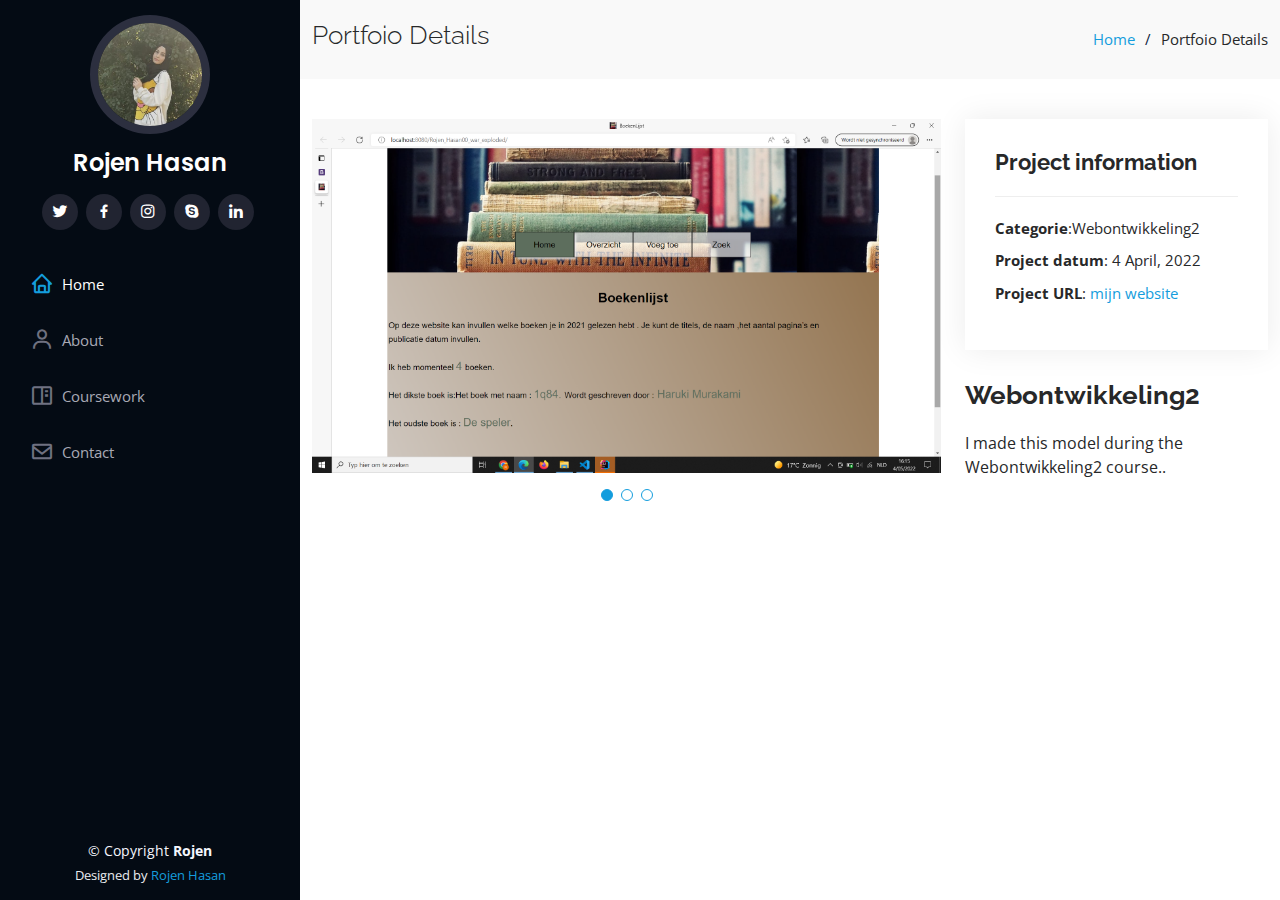
<file: iPortfolio/six.html>
<!DOCTYPE html>
<html lang="en">

<head>
  <meta charset="utf-8">
  <meta content="width=device-width, initial-scale=1.0" name="viewport">

  <title>Rojen Hasan</title>
  <meta content="" name="description">
  <meta content="" name="keywords">

  <!-- Favicons -->
  <link href="assets/img/favicon.png" rel="icon">
  <link href="assets/img/apple-touch-icon.png" rel="apple-touch-icon">

  <!-- Google Fonts -->
  <link href="https://fonts.googleapis.com/css?family=Open+Sans:300,300i,400,400i,600,600i,700,700i|Raleway:300,300i,400,400i,500,500i,600,600i,700,700i|Poppins:300,300i,400,400i,500,500i,600,600i,700,700i" rel="stylesheet">

  <!-- Vendor CSS Files -->
  <link href="assets/vendor/aos/aos.css" rel="stylesheet">
  <link href="assets/vendor/bootstrap/css/bootstrap.min.css" rel="stylesheet">
  <link href="assets/vendor/bootstrap-icons/bootstrap-icons.css" rel="stylesheet">
  <link href="assets/vendor/boxicons/css/boxicons.min.css" rel="stylesheet">
  <link href="assets/vendor/glightbox/css/glightbox.min.css" rel="stylesheet">
  <link href="assets/vendor/swiper/swiper-bundle.min.css" rel="stylesheet">

  <!-- Template Main CSS File -->
  <link href="assets/css/style.css" rel="stylesheet">

  <!-- =======================================================
  * Template Name: iPortfolio - v3.7.0
  * Template URL: https://bootstrapmade.com/iportfolio-bootstrap-portfolio-websites-template/
  * Author: BootstrapMade.com
  * License: https://bootstrapmade.com/license/
  ======================================================== -->
</head>

<body>

  <!-- ======= Mobile nav toggle button ======= -->
  <i class="bi bi-list mobile-nav-toggle d-xl-none"></i>

  <!-- ======= Header ======= -->
  <header id="header">
    <div class="d-flex flex-column">

      <div class="profile">
        <img src="jojo.jpg" alt="" class="img-fluid rounded-circle">
        <h1 class="text-light"><a href="index.html">Rojen Hasan</a></h1>
        <div class="social-links mt-3 text-center">
            <a href="https://twitter.com/hasan_rojen" class="twitter"><i class="bx bxl-twitter"></i></a>
            <a href="https://www.facebook.com/rojeen112" class="facebook"><i class="bx bxl-facebook"></i></a>
            <a href="https://www.instagram.com/rou_jeen/" class="instagram"><i class="bx bxl-instagram"></i></a>
            <a href="https://twitter.com/hasan_rojen" class="google-plus"><i class="bx bxl-skype"></i></a>
            <a href="https://www.linkedin.com/in/rojen-hasan/" class="linkedin"><i class="bx bxl-linkedin"></i></a>
          </div>
      </div>

      <nav id="navbar" class="nav-menu navbar">
        <ul>
            <li><a href="index.html" class="nav-link scrollto active"><i class="bx bx-home"></i> <span>Home</span></a></li>
            <li><a href="index.html" class="nav-link scrollto"><i class="bx bx-user"></i> <span>About</span></a></li>
            <li><a href="index.html" class="nav-link scrollto"><i class="bx bx-book-content"></i> <span>Coursework</span></a></li>
            <li><a href="index.html" class="nav-link scrollto"><i class="bx bx-envelope"></i> <span>Contact</span></a></li>
        </ul>
      </nav><!-- .nav-menu -->
    </div>
  </header><!-- End Header -->

  <main id="main">

    <!-- ======= Breadcrumbs ======= -->
    <section id="breadcrumbs" class="breadcrumbs">
      <div class="container">

        <div class="d-flex justify-content-between align-items-center">
          <h2>Portfoio Details</h2>
          <ol>
            <li><a href="index.html">Home</a></li>
            <li>Portfoio Details</li>
          </ol>
        </div>

      </div>
    </section><!-- End Breadcrumbs -->

    <!-- ======= Portfolio Details Section ======= -->
    <section id="portfolio-details" class="portfolio-details">
      <div class="container">

        <div class="row gy-4">

          <div class="col-lg-8">
            <div class="portfolio-details-slider swiper">
              <div class="swiper-wrapper align-items-center">

                <div class="swiper-slide">
                  <img src="assets/img/portfolio/Schermopname (1861).png" alt="">
                </div>
                
                <div class="swiper-slide">
                  <img src="assets/img/portfolio/Schermopname (1862).png" alt="">
                </div>
                
                <div class="swiper-slide">
                  <img src="assets/img/portfolio/Schermopname (1863).png" alt="">
                </div>

                

              </div>
              <div class="swiper-pagination"></div>
            </div>
          </div>

          <div class="col-lg-4">
            <div class="portfolio-info">
              <h3>Project information</h3>
              <ul>
                <li><strong>Categorie</strong>:Webontwikkeling2</li>
                <li><strong>Project datum</strong>: 4 April, 2022</li>
                <li><strong>Project URL</strong>: <a href="http://cyclone3.uclllabs.be:8081/Rojen_Hasan00_war/controller?command=home/">mijn website</a></li>
             
              </ul>
            </div>
            <div class="portfolio-description">
              <h2>Webontwikkeling2</h2>
              <p>
                I made this model during the Webontwikkeling2 course..
              </p>
            </div>
          </div>

        </div>

      </div>
    </section><!-- End Portfolio Details Section -->

  </main><!-- End #main -->

  <!-- ======= Footer ======= -->
  <footer id="footer">
    <div class="container">
      <div class="copyright">
        &copy; Copyright <strong><span>Rojen</span></strong>
      </div>
      <div class="credits">
        <!-- All the links in the footer should remain intact. -->
        <!-- You can delete the links only if you purchased the pro version. -->
        <!-- Licensing information: https://bootstrapmade.com/license/ -->
        <!-- Purchase the pro version with working PHP/AJAX contact form: https://bootstrapmade.com/iportfolio-bootstrap-portfolio-websites-template/ -->
        Designed by <a href="https://bootstrapmade.com/">Rojen Hasan</a>
      </div>
    </div>
  </footer><!-- End  Footer -->

  <a href="#" class="back-to-top d-flex align-items-center justify-content-center"><i class="bi bi-arrow-up-short"></i></a>

  <!-- Vendor JS Files -->
  <script src="assets/vendor/purecounter/purecounter.js"></script>
  <script src="assets/vendor/aos/aos.js"></script>
  <script src="assets/vendor/bootstrap/js/bootstrap.bundle.min.js"></script>
  <script src="assets/vendor/glightbox/js/glightbox.min.js"></script>
  <script src="assets/vendor/isotope-layout/isotope.pkgd.min.js"></script>
  <script src="assets/vendor/swiper/swiper-bundle.min.js"></script>
  <script src="assets/vendor/typed.js/typed.min.js"></script>
  <script src="assets/vendor/waypoints/noframework.waypoints.js"></script>
  <script src="assets/vendor/php-email-form/validate.js"></script>

  <!-- Template Main JS File -->
  <script src="assets/js/main.js"></script>

</body>

</html>
</file>
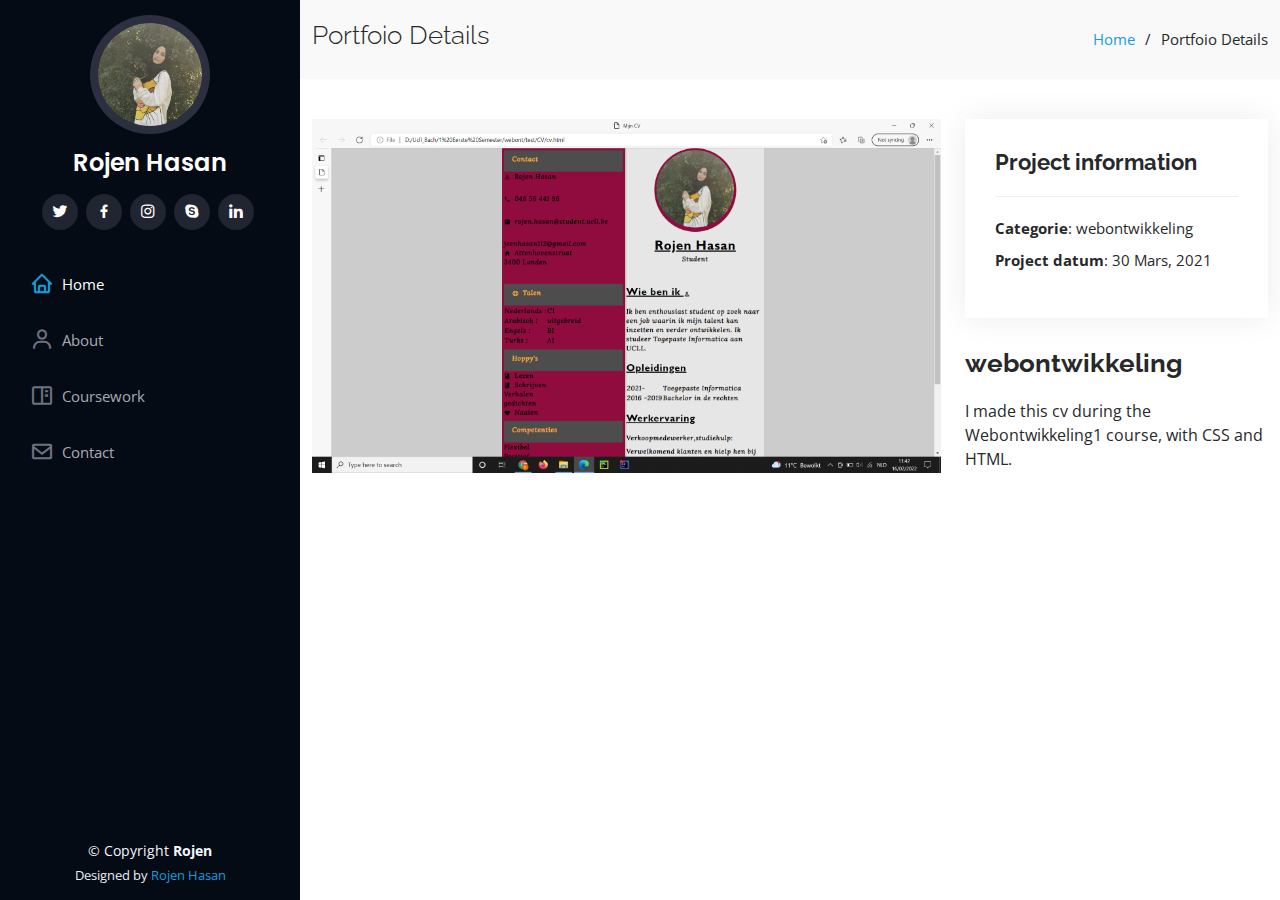
<file: iPortfolio/three.html>
<!DOCTYPE html>
<html lang="en">

<head>
  <meta charset="utf-8">
  <meta content="width=device-width, initial-scale=1.0" name="viewport">

  <title>Rojen Hasan</title>
  <meta content="" name="description">
  <meta content="" name="keywords">

  <!-- Favicons -->
  <link href="assets/img/favicon.png" rel="icon">
  <link href="assets/img/apple-touch-icon.png" rel="apple-touch-icon">

  <!-- Google Fonts -->
  <link href="https://fonts.googleapis.com/css?family=Open+Sans:300,300i,400,400i,600,600i,700,700i|Raleway:300,300i,400,400i,500,500i,600,600i,700,700i|Poppins:300,300i,400,400i,500,500i,600,600i,700,700i" rel="stylesheet">

  <!-- Vendor CSS Files -->
  <link href="assets/vendor/aos/aos.css" rel="stylesheet">
  <link href="assets/vendor/bootstrap/css/bootstrap.min.css" rel="stylesheet">
  <link href="assets/vendor/bootstrap-icons/bootstrap-icons.css" rel="stylesheet">
  <link href="assets/vendor/boxicons/css/boxicons.min.css" rel="stylesheet">
  <link href="assets/vendor/glightbox/css/glightbox.min.css" rel="stylesheet">
  <link href="assets/vendor/swiper/swiper-bundle.min.css" rel="stylesheet">

  <!-- Template Main CSS File -->
  <link href="assets/css/style.css" rel="stylesheet">

  <!-- =======================================================
  * Template Name: iPortfolio - v3.7.0
  * Template URL: https://bootstrapmade.com/iportfolio-bootstrap-portfolio-websites-template/
  * Author: BootstrapMade.com
  * License: https://bootstrapmade.com/license/
  ======================================================== -->
</head>

<body>

  <!-- ======= Mobile nav toggle button ======= -->
  <i class="bi bi-list mobile-nav-toggle d-xl-none"></i>

  <!-- ======= Header ======= -->
  <header id="header">
    <div class="d-flex flex-column">

      <div class="profile">
        <img src="jojo.jpg" alt="" class="img-fluid rounded-circle">
        <h1 class="text-light"><a href="index.html">Rojen Hasan</a></h1>
        <div class="social-links mt-3 text-center">
            <a href="https://twitter.com/hasan_rojen" class="twitter"><i class="bx bxl-twitter"></i></a>
            <a href="https://www.facebook.com/rojeen112" class="facebook"><i class="bx bxl-facebook"></i></a>
            <a href="https://www.instagram.com/rou_jeen/" class="instagram"><i class="bx bxl-instagram"></i></a>
            <a href="https://twitter.com/hasan_rojen" class="google-plus"><i class="bx bxl-skype"></i></a>
            <a href="https://www.linkedin.com/in/rojen-hasan/" class="linkedin"><i class="bx bxl-linkedin"></i></a>
          </div>
      </div>

      <nav id="navbar" class="nav-menu navbar">
        <ul>
            <li><a href="index.html" class="nav-link scrollto active"><i class="bx bx-home"></i> <span>Home</span></a></li>
            <li><a href="index.html" class="nav-link scrollto"><i class="bx bx-user"></i> <span>About</span></a></li>
            <li><a href="index.html" class="nav-link scrollto"><i class="bx bx-book-content"></i> <span>Coursework</span></a></li>
            <li><a href="index.html" class="nav-link scrollto"><i class="bx bx-envelope"></i> <span>Contact</span></a></li>
        </ul>
      </nav><!-- .nav-menu -->
    </div>
  </header><!-- End Header -->

  <main id="main">

    <!-- ======= Breadcrumbs ======= -->
    <section id="breadcrumbs" class="breadcrumbs">
      <div class="container">

        <div class="d-flex justify-content-between align-items-center">
          <h2>Portfoio Details</h2>
          <ol>
            <li><a href="index.html">Home</a></li>
            <li>Portfoio Details</li>
          </ol>
        </div>

      </div>
    </section><!-- End Breadcrumbs -->

    <!-- ======= Portfolio Details Section ======= -->
    <section id="portfolio-details" class="portfolio-details">
      <div class="container">

        <div class="row gy-4">

          <div class="col-lg-8">
            <div class="portfolio-details-slider swiper">
              <div class="swiper-wrapper align-items-center">

                <div class="swiper-slide">
                  <img src="assets/img/portfolio/Screenshot (1735).png" alt="">
                </div>

                

              </div>
              <div class="swiper-pagination"></div>
            </div>
          </div>

          <div class="col-lg-4">
            <div class="portfolio-info">
              <h3>Project information</h3>
              <ul>
                <li><strong>Categorie</strong>: webontwikkeling</li>
                <li><strong>Project datum</strong>: 30 Mars, 2021</li>
               </ul>
            </div>
            <div class="portfolio-description">
              <h2>webontwikkeling</h2>
              <p>
               I made this cv during the Webontwikkeling1 course, with CSS and HTML.
              </p>
            </div>
          </div>

        </div>

      </div>
    </section><!-- End Portfolio Details Section -->

  </main><!-- End #main -->

  <!-- ======= Footer ======= -->
  <footer id="footer">
    <div class="container">
      <div class="copyright">
        &copy; Copyright <strong><span>Rojen</span></strong>
      </div>
      <div class="credits">
        <!-- All the links in the footer should remain intact. -->
        <!-- You can delete the links only if you purchased the pro version. -->
        <!-- Licensing information: https://bootstrapmade.com/license/ -->
        <!-- Purchase the pro version with working PHP/AJAX contact form: https://bootstrapmade.com/iportfolio-bootstrap-portfolio-websites-template/ -->
        Designed by <a href="https://bootstrapmade.com/">Rojen Hasan</a>
      </div>
    </div>
  </footer><!-- End  Footer -->

  <a href="#" class="back-to-top d-flex align-items-center justify-content-center"><i class="bi bi-arrow-up-short"></i></a>

  <!-- Vendor JS Files -->
  <script src="assets/vendor/purecounter/purecounter.js"></script>
  <script src="assets/vendor/aos/aos.js"></script>
  <script src="assets/vendor/bootstrap/js/bootstrap.bundle.min.js"></script>
  <script src="assets/vendor/glightbox/js/glightbox.min.js"></script>
  <script src="assets/vendor/isotope-layout/isotope.pkgd.min.js"></script>
  <script src="assets/vendor/swiper/swiper-bundle.min.js"></script>
  <script src="assets/vendor/typed.js/typed.min.js"></script>
  <script src="assets/vendor/waypoints/noframework.waypoints.js"></script>
  <script src="assets/vendor/php-email-form/validate.js"></script>

  <!-- Template Main JS File -->
  <script src="assets/js/main.js"></script>

</body>

</html>
</file>
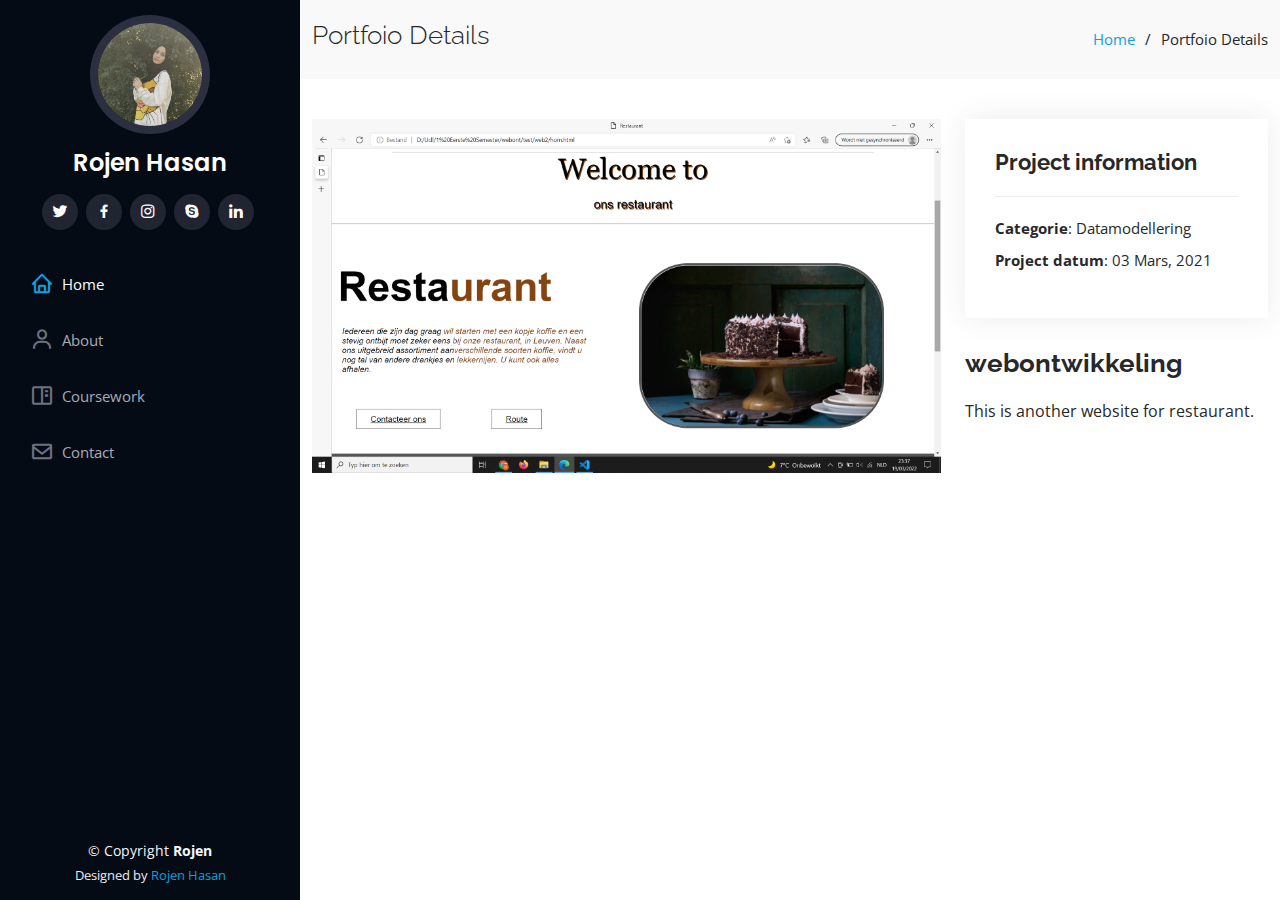
<file: iPortfolio/two.html>
<!DOCTYPE html>
<html lang="en">

<head>
  <meta charset="utf-8">
  <meta content="width=device-width, initial-scale=1.0" name="viewport">

  <title>Rojen Hasan</title>
  <meta content="" name="description">
  <meta content="" name="keywords">

  <!-- Favicons -->
  <link href="assets/img/favicon.png" rel="icon">
  <link href="assets/img/apple-touch-icon.png" rel="apple-touch-icon">

  <!-- Google Fonts -->
  <link href="https://fonts.googleapis.com/css?family=Open+Sans:300,300i,400,400i,600,600i,700,700i|Raleway:300,300i,400,400i,500,500i,600,600i,700,700i|Poppins:300,300i,400,400i,500,500i,600,600i,700,700i" rel="stylesheet">

  <!-- Vendor CSS Files -->
  <link href="assets/vendor/aos/aos.css" rel="stylesheet">
  <link href="assets/vendor/bootstrap/css/bootstrap.min.css" rel="stylesheet">
  <link href="assets/vendor/bootstrap-icons/bootstrap-icons.css" rel="stylesheet">
  <link href="assets/vendor/boxicons/css/boxicons.min.css" rel="stylesheet">
  <link href="assets/vendor/glightbox/css/glightbox.min.css" rel="stylesheet">
  <link href="assets/vendor/swiper/swiper-bundle.min.css" rel="stylesheet">

  <!-- Template Main CSS File -->
  <link href="assets/css/style.css" rel="stylesheet">

  <!-- =======================================================
  * Template Name: iPortfolio - v3.7.0
  * Template URL: https://bootstrapmade.com/iportfolio-bootstrap-portfolio-websites-template/
  * Author: BootstrapMade.com
  * License: https://bootstrapmade.com/license/
  ======================================================== -->
</head>

<body>

  <!-- ======= Mobile nav toggle button ======= -->
  <i class="bi bi-list mobile-nav-toggle d-xl-none"></i>

  <!-- ======= Header ======= -->
  <header id="header">
    <div class="d-flex flex-column">

      <div class="profile">
        <img src="jojo.jpg" alt="" class="img-fluid rounded-circle">
        <h1 class="text-light"><a href="index.html">Rojen Hasan</a></h1>
        <div class="social-links mt-3 text-center">
            <a href="https://twitter.com/hasan_rojen" class="twitter"><i class="bx bxl-twitter"></i></a>
            <a href="https://www.facebook.com/rojeen112" class="facebook"><i class="bx bxl-facebook"></i></a>
            <a href="https://www.instagram.com/rou_jeen/" class="instagram"><i class="bx bxl-instagram"></i></a>
            <a href="https://twitter.com/hasan_rojen" class="google-plus"><i class="bx bxl-skype"></i></a>
            <a href="https://www.linkedin.com/in/rojen-hasan/" class="linkedin"><i class="bx bxl-linkedin"></i></a>
          </div>
      </div>

      <nav id="navbar" class="nav-menu navbar">
        <ul>
            <li><a href="index.html" class="nav-link scrollto active"><i class="bx bx-home"></i> <span>Home</span></a></li>
            <li><a href="index.html" class="nav-link scrollto"><i class="bx bx-user"></i> <span>About</span></a></li>
            <li><a href="index.html" class="nav-link scrollto"><i class="bx bx-book-content"></i> <span>Coursework</span></a></li>
            <li><a href="index.html" class="nav-link scrollto"><i class="bx bx-envelope"></i> <span>Contact</span></a></li>
        </ul>
      </nav><!-- .nav-menu -->
    </div>
  </header><!-- End Header -->

  <main id="main">

    <!-- ======= Breadcrumbs ======= -->
    <section id="breadcrumbs" class="breadcrumbs">
      <div class="container">

        <div class="d-flex justify-content-between align-items-center">
          <h2>Portfoio Details</h2>
          <ol>
            <li><a href="index.html">Home</a></li>
            <li>Portfoio Details</li>
          </ol>
        </div>

      </div>
    </section><!-- End Breadcrumbs -->

    <!-- ======= Portfolio Details Section ======= -->
    <section id="portfolio-details" class="portfolio-details">
      <div class="container">

        <div class="row gy-4">

          <div class="col-lg-8">
            <div class="portfolio-details-slider swiper">
              <div class="swiper-wrapper align-items-center">

                <div class="swiper-slide">
                  <img src="assets/img/Schermopname (1839).png" alt="">
                </div>

                

              </div>
              <div class="swiper-pagination"></div>
            </div>
          </div>

          <div class="col-lg-4">
            <div class="portfolio-info">
              <h3>Project information</h3>
              <ul>
                <li><strong>Categorie</strong>: Datamodellering</li>
                <li><strong>Project datum</strong>: 03 Mars, 2021</li>
            </ul>
            </div>
            <div class="portfolio-description">
              <h2>webontwikkeling</h2>
              <p>
               This is another website for restaurant.
              </p>
            </div>
          </div>

        </div>

      </div>
    </section><!-- End Portfolio Details Section -->

  </main><!-- End #main -->

  <!-- ======= Footer ======= -->
  <footer id="footer">
    <div class="container">
      <div class="copyright">
        &copy; Copyright <strong><span>Rojen</span></strong>
      </div>
      <div class="credits">
        <!-- All the links in the footer should remain intact. -->
        <!-- You can delete the links only if you purchased the pro version. -->
        <!-- Licensing information: https://bootstrapmade.com/license/ -->
        <!-- Purchase the pro version with working PHP/AJAX contact form: https://bootstrapmade.com/iportfolio-bootstrap-portfolio-websites-template/ -->
        Designed by <a href="https://bootstrapmade.com/">Rojen Hasan</a>
      </div>
    </div>
  </footer><!-- End  Footer -->

  <a href="#" class="back-to-top d-flex align-items-center justify-content-center"><i class="bi bi-arrow-up-short"></i></a>

  <!-- Vendor JS Files -->
  <script src="assets/vendor/purecounter/purecounter.js"></script>
  <script src="assets/vendor/aos/aos.js"></script>
  <script src="assets/vendor/bootstrap/js/bootstrap.bundle.min.js"></script>
  <script src="assets/vendor/glightbox/js/glightbox.min.js"></script>
  <script src="assets/vendor/isotope-layout/isotope.pkgd.min.js"></script>
  <script src="assets/vendor/swiper/swiper-bundle.min.js"></script>
  <script src="assets/vendor/typed.js/typed.min.js"></script>
  <script src="assets/vendor/waypoints/noframework.waypoints.js"></script>
  <script src="assets/vendor/php-email-form/validate.js"></script>

  <!-- Template Main JS File -->
  <script src="assets/js/main.js"></script>

</body>

</html>
</file>
<file: iPortfolio/assets/css/style.css>
/**
* Template Name: iPortfolio - v3.7.0
* Template URL: https://bootstrapmade.com/iportfolio-bootstrap-portfolio-websites-template/
* Author: BootstrapMade.com
* License: https://bootstrapmade.com/license/
*/

/*--------------------------------------------------------------
# General
--------------------------------------------------------------*/
table {
  border-collapse: collapse;
  width: 60%;
}

th, td {
  text-align: left;
  padding: 8px;
}

tr:nth-child(even){background-color: rgba(109, 164, 231, 0.112)}

th {
  background-color: rgba(51, 82, 112, 0.442);
  color: white;
}
body {
  font-family: "Open Sans", sans-serif;
  color: #272829;
}

a {
  color: #149ddd;
  text-decoration: none;
}

a:hover {
  color: #37b3ed;
  text-decoration: none;
}

h1, h2, h3, h4, h5, h6 {
  font-family: "Raleway", sans-serif;
}

/*--------------------------------------------------------------
# Back to top button
--------------------------------------------------------------*/
.back-to-top {
  position: fixed;
  visibility: hidden;
  opacity: 0;
  right: 15px;
  bottom: 15px;
  z-index: 996;
  background: #149ddd;
  width: 40px;
  height: 40px;
  border-radius: 50px;
  transition: all 0.4s;
}
.back-to-top i {
  font-size: 28px;
  color: #fff;
  line-height: 0;
}
.back-to-top:hover {
  background: #2eafec;
  color: #fff;
}
.back-to-top.active {
  visibility: visible;
  opacity: 1;
}

/*--------------------------------------------------------------
# Header
--------------------------------------------------------------*/
#header {
  position: fixed;
  top: 0;
  left: 0;
  bottom: 0;
  width: 300px;
  transition: all ease-in-out 0.5s;
  z-index: 9997;
  transition: all 0.5s;
  padding: 0 15px;
  background: #040b14;
  overflow-y: auto;
}
#header .profile img {
  margin: 15px auto;
  display: block;
  width: 120px;
  border: 8px solid #2c2f3f;
}
#header .profile h1 {
  font-size: 24px;
  margin: 0;
  padding: 0;
  font-weight: 600;
  -moz-text-align-last: center;
  text-align-last: center;
  font-family: "Poppins", sans-serif;
}
#header .profile h1 a, #header .profile h1 a:hover {
  color: #fff;
  text-decoration: none;
}
#header .profile .social-links a {
  font-size: 18px;
  display: inline-block;
  background: #212431;
  color: #fff;
  line-height: 1;
  padding: 8px 0;
  margin-right: 4px;
  border-radius: 50%;
  text-align: center;
  width: 36px;
  height: 36px;
  transition: 0.3s;
}
#header .profile .social-links a:hover {
  background: #149ddd;
  color: #fff;
  text-decoration: none;
}

#main {
  margin-left: 300px;
}

@media (max-width: 1199px) {
  #header {
    left: -300px;
  }

  #main {
    margin-left: 0;
  }
}
/*--------------------------------------------------------------
# Navigation Menu
--------------------------------------------------------------*/
/* Desktop Navigation */
.nav-menu {
  padding: 30px 0 0 0;
}
.nav-menu * {
  margin: 0;
  padding: 0;
  list-style: none;
}
.nav-menu > ul > li {
  position: relative;
  white-space: nowrap;
}
.nav-menu a, .nav-menu a:focus {
  display: flex;
  align-items: center;
  color: #a8a9b4;
  padding: 12px 15px;
  margin-bottom: 8px;
  transition: 0.3s;
  font-size: 15px;
}
.nav-menu a i, .nav-menu a:focus i {
  font-size: 24px;
  padding-right: 8px;
  color: #6f7180;
}
.nav-menu a:hover, .nav-menu .active, .nav-menu .active:focus, .nav-menu li:hover > a {
  text-decoration: none;
  color: #fff;
}
.nav-menu a:hover i, .nav-menu .active i, .nav-menu .active:focus i, .nav-menu li:hover > a i {
  color: #149ddd;
}

/* Mobile Navigation */
.mobile-nav-toggle {
  position: fixed;
  right: 15px;
  top: 15px;
  z-index: 9998;
  border: 0;
  font-size: 24px;
  transition: all 0.4s;
  outline: none !important;
  background-color: #149ddd;
  color: #fff;
  width: 40px;
  height: 40px;
  display: inline-flex;
  align-items: center;
  justify-content: center;
  line-height: 0;
  border-radius: 50px;
  cursor: pointer;
}

.mobile-nav-active {
  overflow: hidden;
}
.mobile-nav-active #header {
  left: 0;
}

/*--------------------------------------------------------------
# Hero Section
--------------------------------------------------------------*/
#hero {
  width: 100%;
  height: 100vh;
  background: url("../img/pexels-pixabay-2150.jpg") top center;
  background-size: cover;
}
#hero:before {
  content: "";
  background: rgba(5, 13, 24, 0.3);
  position: absolute;
  bottom: 0;
  top: 0;
  left: 0;
  right: 0;
  z-index: 1;
}
#hero .hero-container {
  position: relative;
  z-index: 2;
  min-width: 300px;
}
#hero h1 {
  margin: 0 0 10px 0;
  font-size: 64px;
  font-weight: 700;
  line-height: 56px;
  color: #fff;
}
#hero p {
  color: #fff;
  margin-bottom: 50px;
  font-size: 26px;
  font-family: "Poppins", sans-serif;
}
#hero p span {
  color: #fff;
  padding-bottom: 4px;
  letter-spacing: 1px;
  border-bottom: 3px solid #149ddd;
}
@media (min-width: 1024px) {
  #hero {
    background-attachment: fixed;
  }
}
@media (max-width: 768px) {
  #hero h1 {
    font-size: 28px;
    line-height: 36px;
  }
  #hero h2 {
    font-size: 18px;
    line-height: 24px;
    margin-bottom: 30px;
  }
}

/*--------------------------------------------------------------
# Sections General
--------------------------------------------------------------*/
section {
  padding: 60px 0;
  overflow: hidden;
}

.section-bg {
  background: #f5f8fd;
}

.section-title {
  padding-bottom: 30px;
}
.section-title h2 {
  font-size: 32px;
  font-weight: bold;
  margin-bottom: 20px;
  padding-bottom: 20px;
  position: relative;
  color: #173b6c;
}
.section-title h2::after {
  content: "";
  position: absolute;
  display: block;
  width: 50px;
  height: 3px;
  background: #149ddd;
  bottom: 0;
  left: 0;
}
.section-title p {
  margin-bottom: 0;
}

/*--------------------------------------------------------------
# About
--------------------------------------------------------------*/
.about .content h3 {
  font-weight: 700;
  font-size: 26px;
  color: #173b6c;
}
.about .content ul {
  list-style: none;
  padding: 0;
}
.about .content ul li {
  margin-bottom: 20px;
  display: flex;
  align-items: center;
}
.about .content ul strong {
  margin-right: 10px;
}
.about .content ul i {
  font-size: 16px;
  margin-right: 5px;
  color: #149ddd;
  line-height: 0;
}
.about .content p:last-child {
  margin-bottom: 0;
}

/*--------------------------------------------------------------
# Facts
--------------------------------------------------------------*/
.facts {
  padding-bottom: 30px;
}
.facts .count-box {
  padding: 30px;
  width: 100%;
}
.facts .count-box i {
  display: block;
  font-size: 44px;
  color: #149ddd;
  float: left;
  line-height: 0;
}
.facts .count-box span {
  font-size: 48px;
  line-height: 40px;
  display: block;
  font-weight: 700;
  color: #050d18;
  margin-left: 60px;
}
.facts .count-box p {
  padding: 15px 0 0 0;
  margin: 0 0 0 60px;
  font-family: "Raleway", sans-serif;
  font-size: 14px;
  color: #122f57;
}
.facts .count-box a {
  font-weight: 600;
  display: block;
  margin-top: 20px;
  color: #122f57;
  font-size: 15px;
  font-family: "Poppins", sans-serif;
  transition: ease-in-out 0.3s;
}
.facts .count-box a:hover {
  color: #1f5297;
}

/*--------------------------------------------------------------
# Akills
--------------------------------------------------------------*/
.skills .progress {
  height: 60px;
  display: block;
  background: none;
  border-radius: 0;
}
.skills .progress .skill {
  padding: 0;
  margin: 0 0 6px 0;
  text-transform: uppercase;
  display: block;
  font-weight: 600;
  font-family: "Poppins", sans-serif;
  color: #050d18;
}
.skills .progress .skill .val {
  float: right;
  font-style: normal;
}
.skills .progress-bar-wrap {
  background: #dce8f8;
  height: 10px;
}
.skills .progress-bar {
  width: 1px;
  height: 10px;
  transition: 0.9s;
  background-color: #149ddd;
}

/*--------------------------------------------------------------
# Resume
--------------------------------------------------------------*/
.resume .resume-title {
  font-size: 26px;
  font-weight: 700;
  margin-top: 20px;
  margin-bottom: 20px;
  color: #050d18;
}
.resume .resume-item {
  padding: 0 0 20px 20px;
  margin-top: -2px;
  border-left: 2px solid #1f5297;
  position: relative;
}
.resume .resume-item h4 {
  line-height: 18px;
  font-size: 18px;
  font-weight: 600;
  text-transform: uppercase;
  font-family: "Poppins", sans-serif;
  color: #050d18;
  margin-bottom: 10px;
}
.resume .resume-item h5 {
  font-size: 16px;
  background: #e4edf9;
  padding: 5px 15px;
  display: inline-block;
  font-weight: 600;
  margin-bottom: 10px;
}
.resume .resume-item ul {
  padding-left: 20px;
}
.resume .resume-item ul li {
  padding-bottom: 10px;
}
.resume .resume-item:last-child {
  padding-bottom: 0;
}
.resume .resume-item::before {
  content: "";
  position: absolute;
  width: 16px;
  height: 16px;
  border-radius: 50px;
  left: -9px;
  top: 0;
  background: #fff;
  border: 2px solid #1f5297;
}

/*--------------------------------------------------------------
# Portfolio
--------------------------------------------------------------*/
.portfolio .portfolio-item {
  margin-bottom: 30px;
}
.portfolio #portfolio-flters {
  padding: 0;
  margin: 0 auto 35px auto;
  list-style: none;
  text-align: center;
  background: #fff;
  border-radius: 50px;
  padding: 2px 15px;
}
.portfolio #portfolio-flters li {
  cursor: pointer;
  display: inline-block;
  padding: 10px 15px 8px 15px;
  font-size: 14px;
  font-weight: 600;
  line-height: 1;
  text-transform: uppercase;
  color: #272829;
  margin-bottom: 5px;
  transition: all 0.3s ease-in-out;
}
.portfolio #portfolio-flters li:hover, .portfolio #portfolio-flters li.filter-active {
  color: #149ddd;
}
.portfolio #portfolio-flters li:last-child {
  margin-right: 0;
}
.portfolio .portfolio-wrap {
  transition: 0.3s;
  position: relative;
  overflow: hidden;
  z-index: 1;
}
.portfolio .portfolio-wrap::before {
  content: "";
  background: rgba(255, 255, 255, 0.5);
  position: absolute;
  left: 0;
  right: 0;
  top: 0;
  bottom: 0;
  transition: all ease-in-out 0.3s;
  z-index: 2;
  opacity: 0;
}
.portfolio .portfolio-wrap .portfolio-links {
  opacity: 1;
  left: 0;
  right: 0;
  bottom: -60px;
  z-index: 3;
  position: absolute;
  transition: all ease-in-out 0.3s;
  display: flex;
  justify-content: center;
}
.portfolio .portfolio-wrap .portfolio-links a {
  color: #fff;
  font-size: 28px;
  text-align: center;
  background: rgba(20, 157, 221, 0.75);
  transition: 0.3s;
  width: 50%;
}
.portfolio .portfolio-wrap .portfolio-links a:hover {
  background: rgba(20, 157, 221, 0.95);
}
.portfolio .portfolio-wrap .portfolio-links a + a {
  border-left: 1px solid #37b3ed;
}
.portfolio .portfolio-wrap:hover::before {
  top: 0;
  left: 0;
  right: 0;
  bottom: 0;
  opacity: 1;
}
.portfolio .portfolio-wrap:hover .portfolio-links {
  opacity: 1;
  bottom: 0;
}

/*--------------------------------------------------------------
# Portfolio Details
--------------------------------------------------------------*/
.portfolio-details {
  padding-top: 40px;
}
.portfolio-details .portfolio-details-slider img {
  width: 100%;
}
.portfolio-details .portfolio-details-slider .swiper-pagination {
  margin-top: 20px;
  position: relative;
}
.portfolio-details .portfolio-details-slider .swiper-pagination .swiper-pagination-bullet {
  width: 12px;
  height: 12px;
  background-color: #fff;
  opacity: 1;
  border: 1px solid #149ddd;
}
.portfolio-details .portfolio-details-slider .swiper-pagination .swiper-pagination-bullet-active {
  background-color: #149ddd;
}
.portfolio-details .portfolio-info {
  padding: 30px;
  box-shadow: 0px 0 30px rgba(5, 13, 24, 0.08);
}
.portfolio-details .portfolio-info h3 {
  font-size: 22px;
  font-weight: 700;
  margin-bottom: 20px;
  padding-bottom: 20px;
  border-bottom: 1px solid #eee;
}
.portfolio-details .portfolio-info ul {
  list-style: none;
  padding: 0;
  font-size: 15px;
}
.portfolio-details .portfolio-info ul li + li {
  margin-top: 10px;
}
.portfolio-details .portfolio-description {
  padding-top: 30px;
}
.portfolio-details .portfolio-description h2 {
  font-size: 26px;
  font-weight: 700;
  margin-bottom: 20px;
}
.portfolio-details .portfolio-description p {
  padding: 0;
}

/*--------------------------------------------------------------
# Services
--------------------------------------------------------------*/
.services .icon-box {
  margin-bottom: 20px;
}
.services .icon {
  float: left;
  display: flex;
  align-items: center;
  justify-content: center;
  width: 54px;
  height: 54px;
  background: #149ddd;
  border-radius: 50%;
  transition: 0.5s;
  border: 1px solid #149ddd;
}
.services .icon i {
  color: #fff;
  font-size: 24px;
  line-height: 0;
}
.services .icon-box:hover .icon {
  background: #fff;
}
.services .icon-box:hover .icon i {
  color: #149ddd;
}
.services .title {
  margin-left: 80px;
  font-weight: 700;
  margin-bottom: 15px;
  font-size: 18px;
}
.services .title a {
  color: #343a40;
}
.services .title a:hover {
  color: #149ddd;
}
.services .description {
  margin-left: 80px;
  line-height: 24px;
  font-size: 14px;
}

/*--------------------------------------------------------------
# Testimonials
--------------------------------------------------------------*/
.testimonials .testimonials-carousel, .testimonials .testimonials-slider {
  overflow: hidden;
}
.testimonials .testimonial-item {
  box-sizing: content-box;
  text-align: center;
  min-height: 320px;
}
.testimonials .testimonial-item .testimonial-img {
  width: 90px;
  border-radius: 50%;
  margin: 0 auto;
}
.testimonials .testimonial-item h3 {
  font-size: 18px;
  font-weight: bold;
  margin: 10px 0 5px 0;
  color: #111;
}
.testimonials .testimonial-item h4 {
  font-size: 14px;
  color: #999;
  margin: 0;
}
.testimonials .testimonial-item .quote-icon-left, .testimonials .testimonial-item .quote-icon-right {
  color: #c3e8fa;
  font-size: 26px;
}
.testimonials .testimonial-item .quote-icon-left {
  display: inline-block;
  left: -5px;
  position: relative;
}
.testimonials .testimonial-item .quote-icon-right {
  display: inline-block;
  right: -5px;
  position: relative;
  top: 10px;
}
.testimonials .testimonial-item p {
  font-style: italic;
  margin: 0 15px 15px 15px;
  padding: 20px;
  background: #fff;
  position: relative;
  margin-bottom: 35px;
  border-radius: 6px;
  box-shadow: 0px 2px 15px rgba(0, 0, 0, 0.1);
}
.testimonials .testimonial-item p::after {
  content: "";
  width: 0;
  height: 0;
  border-top: 20px solid #fff;
  border-right: 20px solid transparent;
  border-left: 20px solid transparent;
  position: absolute;
  bottom: -20px;
  left: calc(50% - 20px);
}
.testimonials .swiper-pagination {
  margin-top: 20px;
  position: relative;
}
.testimonials .swiper-pagination .swiper-pagination-bullet {
  width: 12px;
  height: 12px;
  background-color: #fff;
  opacity: 1;
  border: 1px solid #149ddd;
}
.testimonials .swiper-pagination .swiper-pagination-bullet-active {
  background-color: #149ddd;
}

/*--------------------------------------------------------------
# Contact
--------------------------------------------------------------*/
.contact {
  padding-bottom: 130px;
}
.contact .info {
  padding: 30px;
  background: #fff;
  width: 100%;
  box-shadow: 0 0 24px 0 rgba(0, 0, 0, 0.12);
}
.contact .info i {
  font-size: 20px;
  color: #149ddd;
  float: left;
  width: 44px;
  height: 44px;
  background: #dff3fc;
  display: flex;
  justify-content: center;
  align-items: center;
  border-radius: 50px;
  transition: all 0.3s ease-in-out;
}
.contact .info h4 {
  padding: 0 0 0 60px;
  font-size: 22px;
  font-weight: 600;
  margin-bottom: 5px;
  color: #050d18;
}
.contact .info p {
  padding: 0 0 10px 60px;
  margin-bottom: 20px;
  font-size: 14px;
  color: #173b6c;
}
.contact .info .email p {
  padding-top: 5px;
}
.contact .info .social-links {
  padding-left: 60px;
}
.contact .info .social-links a {
  font-size: 18px;
  display: inline-block;
  background: #333;
  color: #fff;
  line-height: 1;
  padding: 8px 0;
  border-radius: 50%;
  text-align: center;
  width: 36px;
  height: 36px;
  transition: 0.3s;
  margin-right: 10px;
}
.contact .info .social-links a:hover {
  background: #149ddd;
  color: #fff;
}
.contact .info .email:hover i, .contact .info .address:hover i, .contact .info .phone:hover i {
  background: #149ddd;
  color: #fff;
}
.contact .php-email-form {
  width: 100%;
  padding: 30px;
  background: #fff;
  box-shadow: 0 0 24px 0 rgba(0, 0, 0, 0.12);
}
.contact .php-email-form .form-group {
  padding-bottom: 8px;
}
.contact .php-email-form .validate {
  display: none;
  color: red;
  margin: 0 0 15px 0;
  font-weight: 400;
  font-size: 13px;
}
.contact .php-email-form .error-message {
  display: none;
  color: #fff;
  background: #ed3c0d;
  text-align: left;
  padding: 15px;
  font-weight: 600;
}
.contact .php-email-form .error-message br + br {
  margin-top: 25px;
}
.contact .php-email-form .sent-message {
  display: none;
  color: #fff;
  background: #18d26e;
  text-align: center;
  padding: 15px;
  font-weight: 600;
}
.contact .php-email-form .loading {
  display: none;
  background: #fff;
  text-align: center;
  padding: 15px;
}
.contact .php-email-form .loading:before {
  content: "";
  display: inline-block;
  border-radius: 50%;
  width: 24px;
  height: 24px;
  margin: 0 10px -6px 0;
  border: 3px solid #18d26e;
  border-top-color: #eee;
  -webkit-animation: animate-loading 1s linear infinite;
  animation: animate-loading 1s linear infinite;
}
.contact .php-email-form .form-group {
  margin-bottom: 15px;
}
.contact .php-email-form label {
  padding-bottom: 8px;
}
.contact .php-email-form input, .contact .php-email-form textarea {
  border-radius: 0;
  box-shadow: none;
  font-size: 14px;
}
.contact .php-email-form input {
  height: 44px;
}
.contact .php-email-form textarea {
  padding: 10px 15px;
}
.contact .php-email-form button[type=submit] {
  background: #149ddd;
  border: 0;
  padding: 10px 24px;
  color: #fff;
  transition: 0.4s;
  border-radius: 4px;
}
.contact .php-email-form button[type=submit]:hover {
  background: #37b3ed;
}
@-webkit-keyframes animate-loading {
  0% {
    transform: rotate(0deg);
  }
  100% {
    transform: rotate(360deg);
  }
}
@keyframes animate-loading {
  0% {
    transform: rotate(0deg);
  }
  100% {
    transform: rotate(360deg);
  }
}

/*--------------------------------------------------------------
# Breadcrumbs
--------------------------------------------------------------*/
.breadcrumbs {
  padding: 20px 0;
  background: #f9f9f9;
}
.breadcrumbs h2 {
  font-size: 26px;
  font-weight: 300;
}
.breadcrumbs ol {
  display: flex;
  flex-wrap: wrap;
  list-style: none;
  padding: 0;
  margin: 0;
  font-size: 15px;
}
.breadcrumbs ol li + li {
  padding-left: 10px;
}
.breadcrumbs ol li + li::before {
  display: inline-block;
  padding-right: 10px;
  color: #0e2442;
  content: "/";
}
@media (max-width: 768px) {
  .breadcrumbs .d-flex {
    display: block !important;
  }
  .breadcrumbs ol {
    display: block;
  }
  .breadcrumbs ol li {
    display: inline-block;
  }
}

/*--------------------------------------------------------------
# Footer
--------------------------------------------------------------*/
#footer {
  padding: 15px;
  color: #f4f6fd;
  font-size: 14px;
  position: fixed;
  left: 0;
  bottom: 0;
  width: 300px;
  z-index: 9999;
  background: #040b14;
}
#footer .copyright {
  text-align: center;
}
#footer .credits {
  padding-top: 5px;
  text-align: center;
  font-size: 13px;
  color: #eaebf0;
}
@media (max-width: 1199px) {
  #footer {
    position: static;
    width: auto;
    padding-right: 20px 15px;
  }
}
</file>
